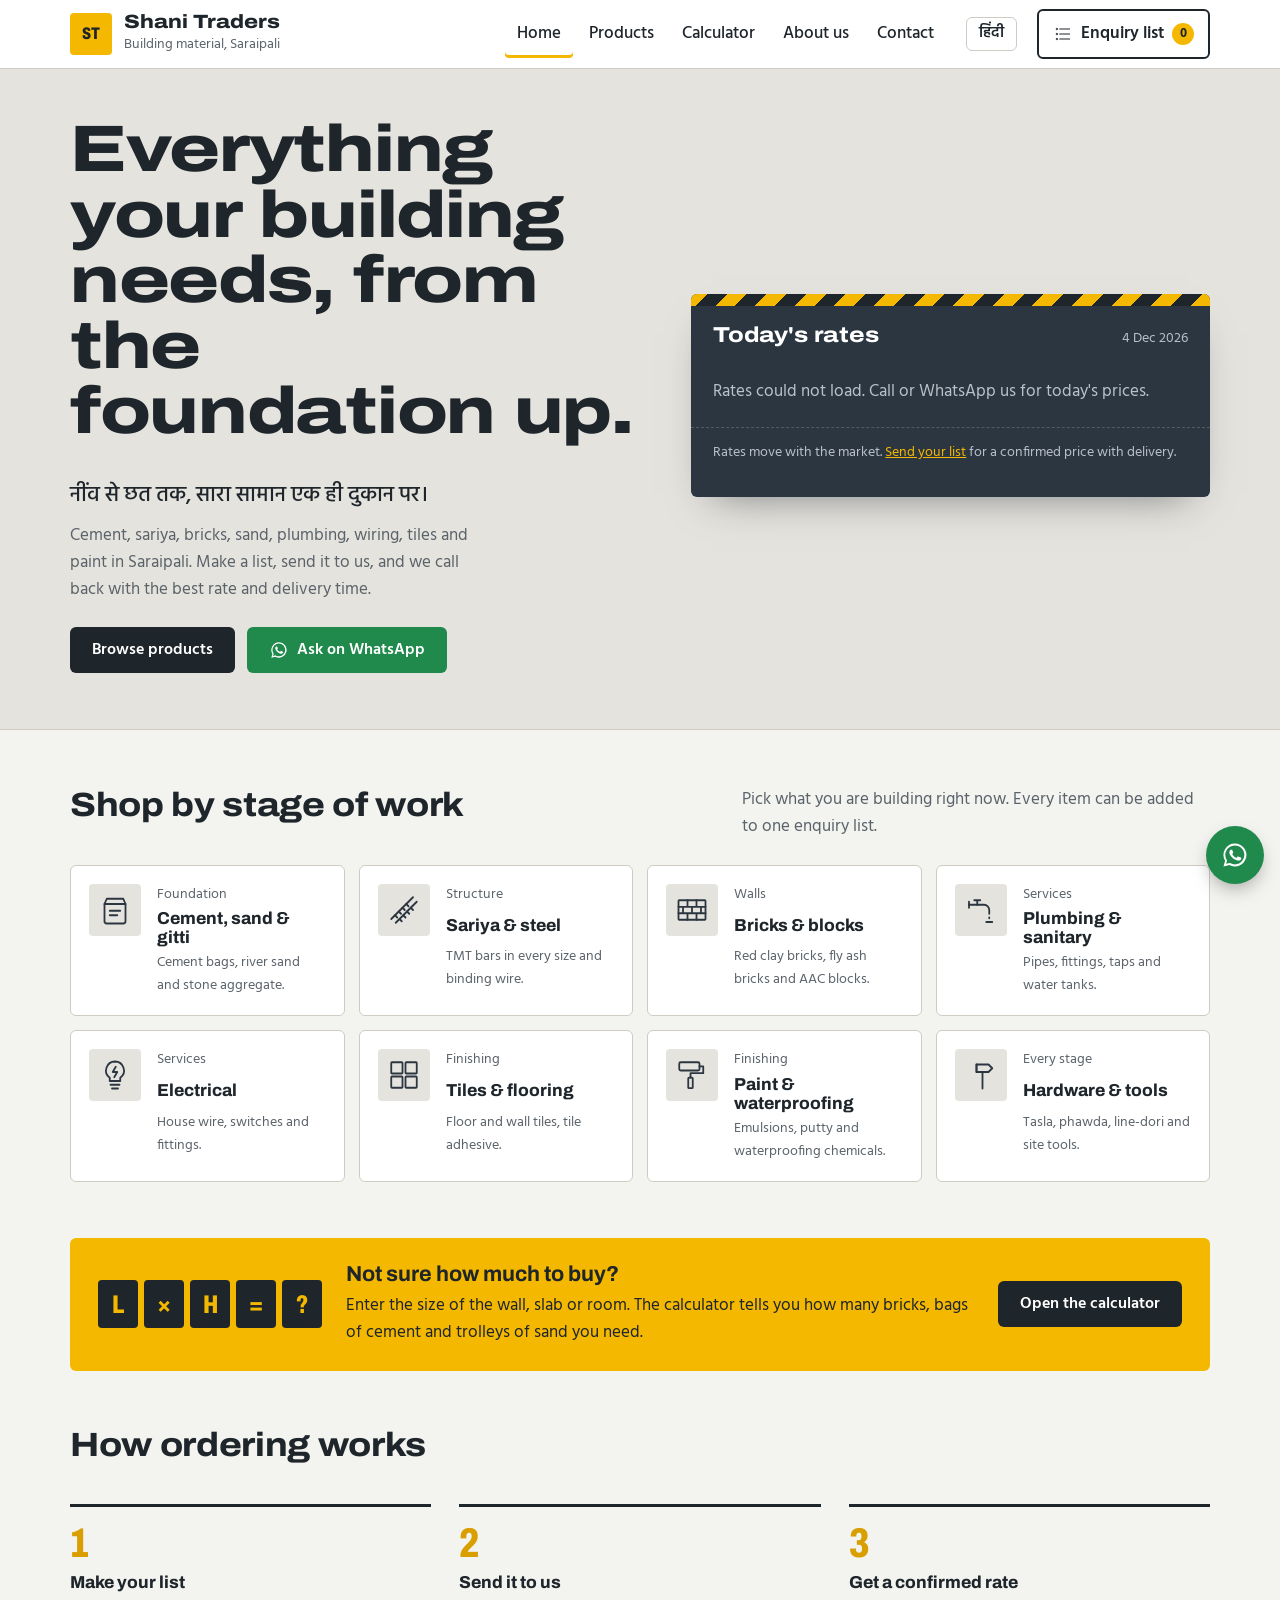
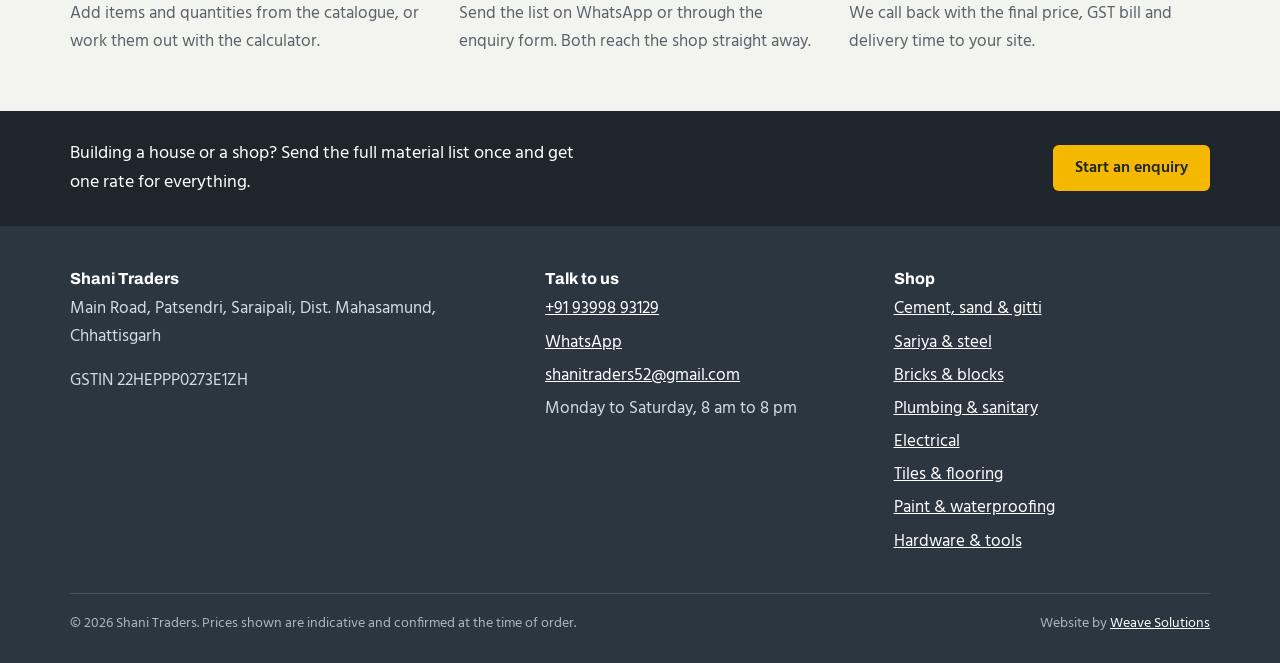
<file: index.html>
<!doctype html>
<html lang="en">
<head>
<meta charset="utf-8">
<meta name="viewport" content="width=device-width, initial-scale=1, viewport-fit=cover">
<title>Shani Traders | Building material in Saraipali</title>
<meta name="description" content="Cement, sariya, bricks, sand, pipes, wire, tiles and paint in Saraipali, Mahasamund. Check today's rates, work out quantities and send an enquiry on WhatsApp.">
<meta name="theme-color" content="#1E252B">
<link rel="icon" href="images/favicon.svg" type="image/svg+xml">
<link rel="preconnect" href="https://fonts.googleapis.com">
<link rel="preconnect" href="https://fonts.gstatic.com" crossorigin>
<link href="https://fonts.googleapis.com/css2?family=Archivo:wdth,wght@62..125,400..800&family=Hind:wght@400;500;600;700&display=swap" rel="stylesheet">
<link rel="stylesheet" href="style.css">
</head>
<body data-page="home" data-title="title.home">
<div id="site-header"></div>
<main id="main">
<section class="hero">
  <div class="wrap hero-grid">
    <div>
      <h1 data-t="h.title">Everything your building needs, from the foundation up.</h1>
      <p class="hi" id="h-alt"></p>
      <p class="sub" data-t="h.sub"></p>
      <div class="hero-cta">
        <a class="btn btn-dark" href="products.html" data-t="h.browse">Browse products</a>
        <a class="btn btn-wa" id="hero-wa" target="_blank" rel="noopener"></a>
      </div>
    </div>
    <div class="board" aria-labelledby="rb-title">
      <div class="board-stripe"></div>
      <div class="board-head"><h2 id="rb-title" data-t="h.rates">Today's rates</h2><time id="rb-date"></time></div>
      <ul class="rates" id="rate-rows"><li class="rb-empty" data-t="h.loading"></li></ul>
      <p class="board-foot" id="rb-foot"></p>
    </div>
  </div>
</section>

<section class="section">
  <div class="wrap">
    <div class="section-head"><h2 data-t="h.shopBy"></h2><p data-t="h.shopBySub"></p></div>
    <div class="cats" id="cat-grid"></div>
  </div>
</section>

<section class="section" style="padding-top:0">
  <div class="wrap">
    <a class="calc-promo" href="calculator.html">
      <span class="calc-promo-fig" aria-hidden="true"><span>L</span><span>×</span><span>H</span><span>=</span><span>?</span></span>
      <span class="calc-promo-txt"><b data-t="h.calcTitle"></b><span data-t="h.calcSub"></span></span>
      <span class="btn btn-hv" data-t="h.calcBtn"></span>
    </a>
  </div>
</section>

<section class="section" style="padding-top:0">
  <div class="wrap">
    <div class="section-head"><h2 data-t="h.how"></h2></div>
    <ol class="steps">
      <li><h3 data-t="h.s1t"></h3><p data-t="h.s1"></p></li>
      <li><h3 data-t="h.s2t"></h3><p data-t="h.s2"></p></li>
      <li><h3 data-t="h.s3t"></h3><p data-t="h.s3"></p></li>
    </ol>
  </div>
</section>

<section class="strip">
  <div class="wrap">
    <p data-t="h.strip"></p>
    <a class="btn btn-hv" href="enquiry.html" data-t="h.stripBtn"></a>
  </div>
</section>
</main>
<div id="site-footer"></div>
<script src="config.js"></script>
<script src="lang.js"></script>
<script src="app.js"></script>
<script>
(async () => {
  const { $, esc, cat, CATS, inr, hasPrice, loadProducts, waLink, svg, t, shopName, unitT, pName, itemsN, icon } = ST;
  const alt = $('#h-alt'); alt.textContent = t('h.alt'); alt.lang = t('h.altLang');
  const wa = $('#hero-wa');
  wa.href = waLink(t('h.waMsg', { shop: shopName() }));
  wa.innerHTML = svg('wa') + esc(t('h.wa'));
  $('#rb-foot').innerHTML = esc(t('h.rbFoot')).replace('{link}', `<a href="enquiry.html">${esc(t('h.rbLink'))}</a>`);
  $('#rb-date').textContent = new Date().toLocaleDateString(ST.HI ? 'hi-IN' : 'en-IN', { day: 'numeric', month: 'short', year: 'numeric' });
  let ps = [];
  try { ps = await loadProducts(); }
  catch (e) { $('#rate-rows').innerHTML = `<li class="rb-empty">${esc(t('h.ratesErr'))}</li>`; }
  if (ps.length) {
    const feat = ps.filter(p => p.featured);
    $('#rate-rows').innerHTML = (feat.length ? feat : ps).slice(0, 7).map(p => `<li><a href="product.html?id=${encodeURIComponent(p.id)}">
      <span class="rb-name">${esc(pName(p))}<small>${esc(p.brand || cat(p.category).name)}</small>${p.inStock ? '' : `<span class="rb-out">${esc(t('card.out'))}</span>`}</span>
      ${hasPrice(p) ? `<span class="rb-price">${inr(p.price)}<small>/${esc(unitT(p.unit))}</small></span>` : `<span class="rb-price ask">${esc(t('h.rbAsk'))}</span>`}
    </a></li>`).join('');
  }
  $('#cat-grid').innerHTML = CATS.map(c0 => {
    const c = cat(c0.id), n = ps.filter(p => p.category === c.id).length;
    return `<a class="cat" href="products.html?cat=${c.id}">${icon(c.icon)}
      <span class="cat-stage">${esc(c.stage)}</span><h3>${esc(c.name)}</h3>
      <span class="cat-count">${ps.length ? (n ? itemsN(n) : esc(t('h.askUs'))) : esc(c.blurb)}</span></a>`;
  }).join('');
})();
</script>
</body>
</html>
</file>
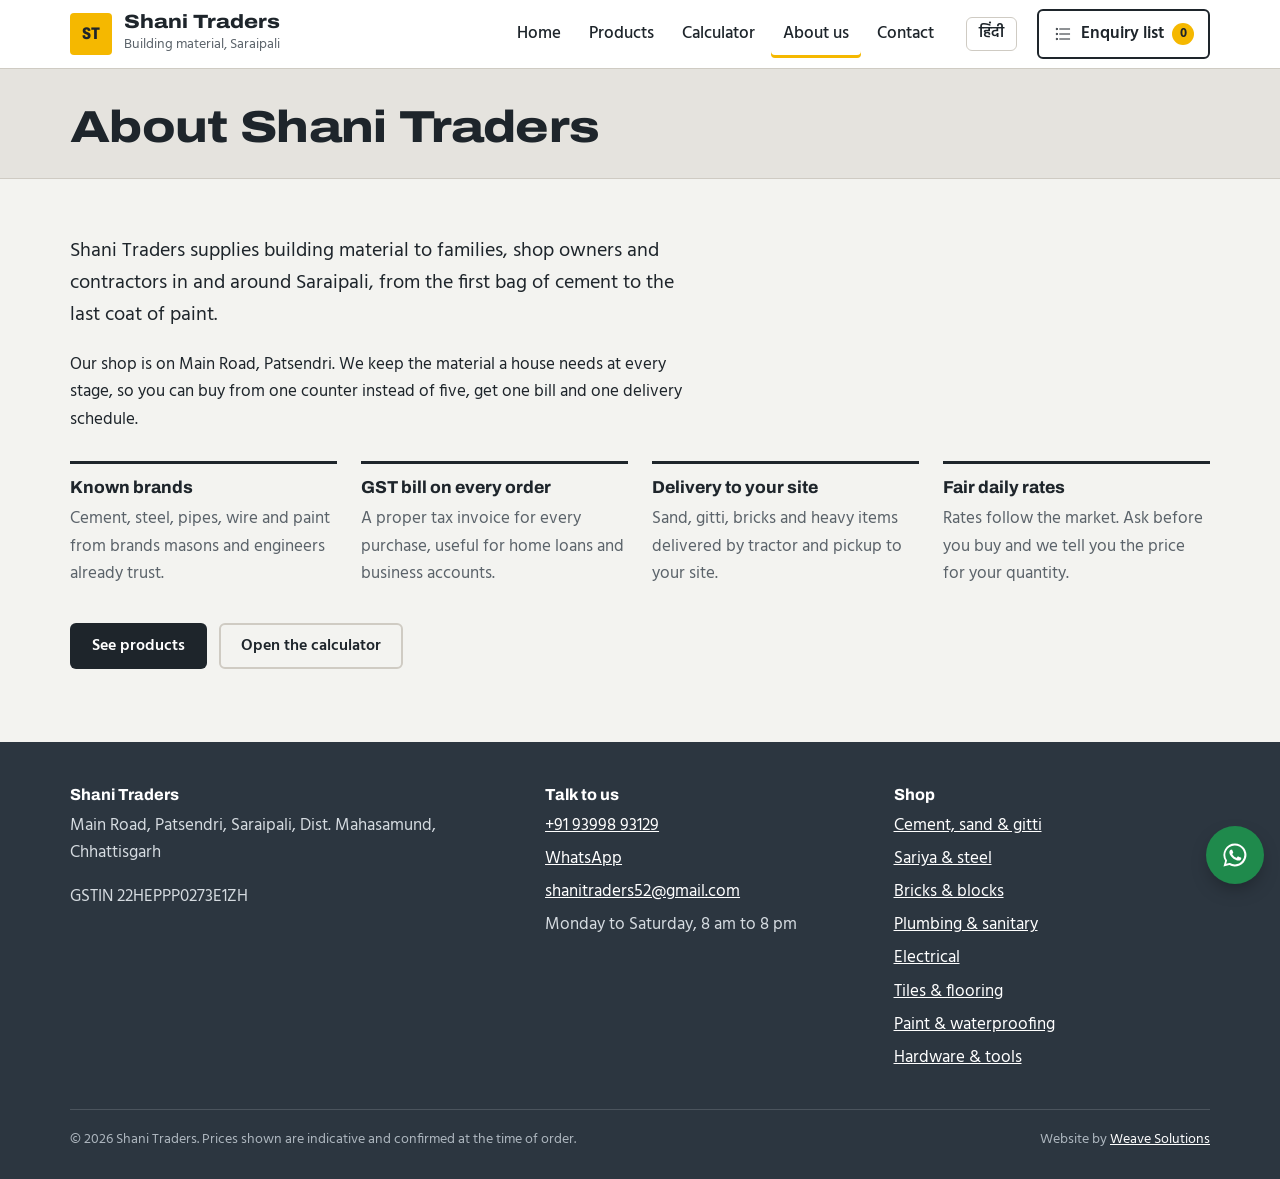
<file: about.html>
<!doctype html>
<html lang="en">
<head>
<meta charset="utf-8">
<meta name="viewport" content="width=device-width, initial-scale=1, viewport-fit=cover">
<title>About us | Shani Traders, Saraipali</title>
<meta name="description" content="Shani Traders supplies building material to homes, shops and contractors in and around Saraipali.">
<meta name="theme-color" content="#1E252B">
<link rel="icon" href="images/favicon.svg" type="image/svg+xml">
<link rel="preconnect" href="https://fonts.googleapis.com">
<link rel="preconnect" href="https://fonts.gstatic.com" crossorigin>
<link href="https://fonts.googleapis.com/css2?family=Archivo:wdth,wght@62..125,400..800&family=Hind:wght@400;500;600;700&display=swap" rel="stylesheet">
<link rel="stylesheet" href="style.css">
</head>
<body data-page="about" data-title="title.about">
<div id="site-header"></div>
<main id="main">
<section class="page-head"><div class="wrap"><h1 data-t="a.title">About Shani Traders</h1></div></section>
<section class="section"><div class="wrap">
  <div class="prose">
    <p style="font-size:1.25rem" data-t="a.lead"></p>
    <p data-t="a.p"></p>
  </div>
  <div class="facts-grid">
    <div><h3 data-t="a.f1t"></h3><p data-t="a.f1"></p></div>
    <div><h3 data-t="a.f2t"></h3><p data-t="a.f2"></p></div>
    <div><h3 data-t="a.f3t"></h3><p data-t="a.f3"></p></div>
    <div><h3 data-t="a.f4t"></h3><p data-t="a.f4"></p></div>
  </div>
  <p style="margin-top:36px;display:flex;gap:12px;flex-wrap:wrap"><a class="btn btn-dark" href="products.html" data-t="a.btn"></a><a class="btn btn-ghost" href="calculator.html" data-t="h.calcBtn"></a></p>
</div></section>
</main>
<div id="site-footer"></div>
<script src="config.js"></script>
<script src="lang.js"></script>
<script src="app.js"></script>

</body>
</html>
</file>
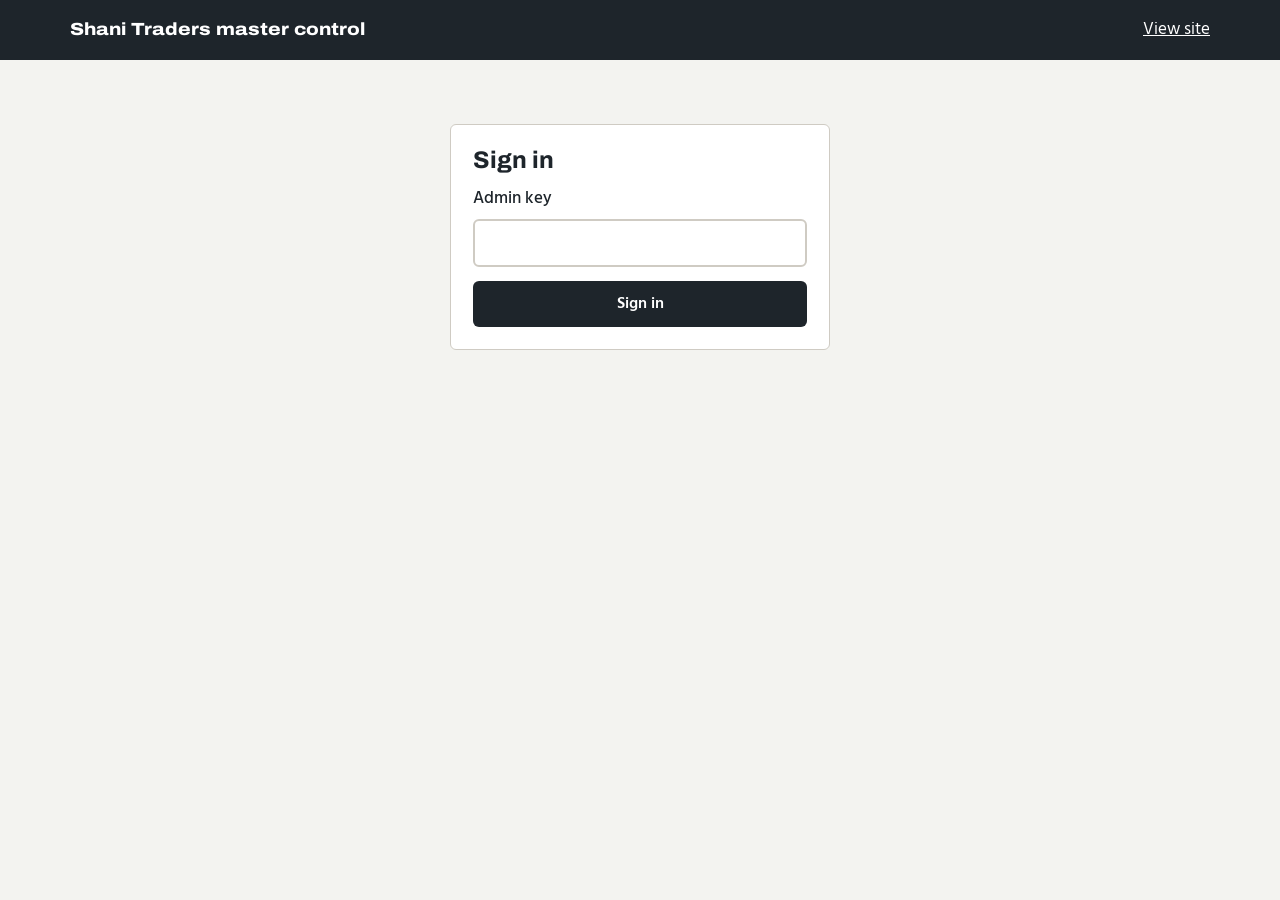
<file: admin.html>
<!doctype html>
<html lang="en">
<head>
<meta charset="utf-8">
<meta name="viewport" content="width=device-width, initial-scale=1, viewport-fit=cover">
<meta name="robots" content="noindex, nofollow">
<title>Master control | Shani Traders</title>
<meta name="theme-color" content="#1E252B">
<link rel="icon" href="images/favicon.svg" type="image/svg+xml">
<link rel="preconnect" href="https://fonts.googleapis.com">
<link rel="preconnect" href="https://fonts.gstatic.com" crossorigin>
<link href="https://fonts.googleapis.com/css2?family=Archivo:wdth,wght@62..125,400..800&family=Hind:wght@400;500;600&display=swap" rel="stylesheet">
<link rel="stylesheet" href="style.css">
</head>
<body data-page="admin">
<div class="adm-bar"><div class="wrap">
  <b>Shani Traders master control</b>
  <a href="index.html" target="_blank" rel="noopener">View site</a>
  <button class="btn btn-sm btn-ghost" id="logout" hidden style="border-color:#5B636A">Sign out</button>
</div></div>

<main id="main">
  <section class="adm-login" id="login">
    <div class="panel">
      <h1 style="font-size:1.5rem">Sign in</h1>
      <div id="lmsg"></div>
      <form id="lf">
        <div class="field"><label for="key">Admin key</label><input id="key" type="password" autocomplete="current-password" required></div>
        <button class="btn btn-dark btn-block">Sign in</button>
      </form>
    </div>
  </section>

  <section class="wrap" id="app" hidden>
    <div class="tabs" role="tablist">
      <button class="tab" role="tab" aria-selected="true" data-tab="items">Items <span class="badge" id="n-items" style="background:var(--concrete)">0</span></button>
      <button class="tab" role="tab" aria-selected="false" data-tab="enq">Enquiries <span class="badge" id="n-new">0</span></button>
    </div>

    <div id="tab-items">
      <div class="adm-tools">
        <div class="search"><span id="s-ico"></span><label class="sr" for="aq">Search items</label><input id="aq" type="search" placeholder="Search items"></div>
        <label class="sr" for="acat">Category</label><select id="acat"></select>
        <label class="sr" for="ashow">Show</label>
        <select id="ashow"><option value="all">All items</option><option value="in">In stock</option><option value="out">Out of stock</option><option value="hidden">Hidden from site</option><option value="noprice">No price set</option></select>
        <button class="btn btn-ghost" id="bulkhi" hidden>Add Hindi names</button>
        <button class="btn btn-ghost" id="bulkph" hidden>Add missing photos</button>
        <button class="btn btn-hv" id="add">Add item</button>
      </div>
      <div class="adm-list" id="alist"><p>Loading items…</p></div>
    </div>

    <div id="tab-enq" hidden>
      <div class="adm-tools">
        <label class="sr" for="estat">Status</label>
        <select id="estat"><option value="all">All enquiries</option><option>New</option><option>Contacted</option><option>Quoted</option><option>Closed</option></select>
        <button class="btn btn-ghost" id="ereload">Refresh</button>
      </div>
      <div class="adm-list" id="elist"></div>
    </div>
  </section>
</main>

<div class="savebar" id="savebar"><div class="wrap">
  <span id="dcount">0 unsaved changes</span>
  <button class="btn btn-sm btn-ghost" id="discard" style="color:#fff;border-color:#5B636A">Discard</button>
  <button class="btn btn-sm btn-hv" id="save">Save changes</button>
</div></div>

<dialog id="dlg">
  <form id="pf" method="dialog">
    <div class="dlg-head"><h2 id="dtitle">Add item</h2><button type="button" class="btn btn-sm btn-ghost" data-close>Close</button></div>
    <div class="dlg-body">
      <input type="hidden" name="id">
      <div class="field"><label for="p-name">Item name</label><input id="p-name" name="name" required maxlength="120"></div>
      <div class="row2">
        <div class="field"><label for="p-cat">Category</label><select id="p-cat" name="category"></select></div>
        <div class="field"><label for="p-brand">Brand</label><input id="p-brand" name="brand" maxlength="60"></div>
      </div>
      <div class="row2">
        <div class="field"><label for="p-unit">Sold per</label><input id="p-unit" name="unit" list="units" required placeholder="bag, kg, piece…" maxlength="30">
          <datalist id="units"><option>bag</option><option>kg</option><option>piece</option><option>trolley</option><option>tonne</option><option>cft</option><option>sq ft</option><option>box</option><option>coil</option><option>length</option><option>litre</option><option>bucket</option><option>bottle</option></datalist></div>
        <div class="field"><label for="p-sort">Display order</label><input id="p-sort" name="sort" type="number" min="0" placeholder="Smaller shows first"></div>
      </div>
      <div class="row2">
        <div class="field"><label for="p-price">Price (₹)</label><input id="p-price" name="price" type="number" min="0" step="0.01" placeholder="Empty shows “Ask for price”"></div>
        <div class="field"><label for="p-mrp">MRP (₹, optional)</label><input id="p-mrp" name="mrp" type="number" min="0" step="0.01"></div>
      </div>
      <div class="field"><label for="p-desc">Description</label><textarea id="p-desc" name="description" maxlength="600"></textarea></div>
      <div class="field"><label for="p-namehi">Name in Hindi <span class="muted">(optional)</span></label><input id="p-namehi" name="nameHi" lang="hi" maxlength="120" placeholder="जैसे: लाल ईंट"></div>
      <div class="field"><label for="p-deschi">Description in Hindi <span class="muted">(optional)</span></label><textarea id="p-deschi" name="descriptionHi" lang="hi" maxlength="600" style="min-height:70px"></textarea><span class="hint">Shown when a visitor switches the site to Hindi. Left empty, the English text is shown.</span></div>
      <div class="field" style="margin-bottom:6px"><span style="font-weight:500">Photo</span></div>
      <input type="hidden" name="image">
      <div class="photo-box">
        <div class="p-media" id="pv"></div>
        <div>
          <div class="photo-acts" id="pacts">
            <label class="btn btn-sm btn-dark" for="pfile">Upload photo</label>
            <input type="file" id="pfile" accept="image/*" class="sr">
            <button type="button" class="btn btn-sm btn-ghost" id="pfind">Find photo online</button>
            <button type="button" class="btn btn-sm btn-ghost" id="prm">Remove</button>
          </div>
          <p class="hint muted" id="pcode" style="margin:8px 0 0;font-size:.88rem"></p>
        </div>
      </div>
      <div id="picker" hidden>
        <div class="picks-head"><label class="sr" for="pkq">Search photos</label><input id="pkq" placeholder="Search free photos, e.g. cement bags"><button type="button" class="btn btn-sm btn-ghost" id="pkgo">Search</button></div>
        <div class="picks" id="picks"></div>
      </div>
      <div class="field"><label for="p-tags">Search words</label><input id="p-tags" name="tags" placeholder="Hindi or local names, e.g. sariya eent ret" maxlength="200"></div>
      <div class="checks">
        <label class="sw"><input type="checkbox" name="inStock">In stock</label>
        <label class="sw"><input type="checkbox" name="visible">Show on site</label>
        <label class="sw"><input type="checkbox" name="featured">Show on rate board</label>
      </div>
    </div>
    <div class="dlg-foot">
      <button type="button" class="btn btn-danger sp" id="pdel">Delete</button>
      <button type="button" class="btn btn-ghost" data-close>Cancel</button>
      <button type="submit" class="btn btn-dark" id="psave" value="save">Save item</button>
    </div>
  </form>
</dialog>

<script src="config.js"></script>
<script src="app.js"></script>
<script src="admin.js"></script>
</body>
</html>
</file>
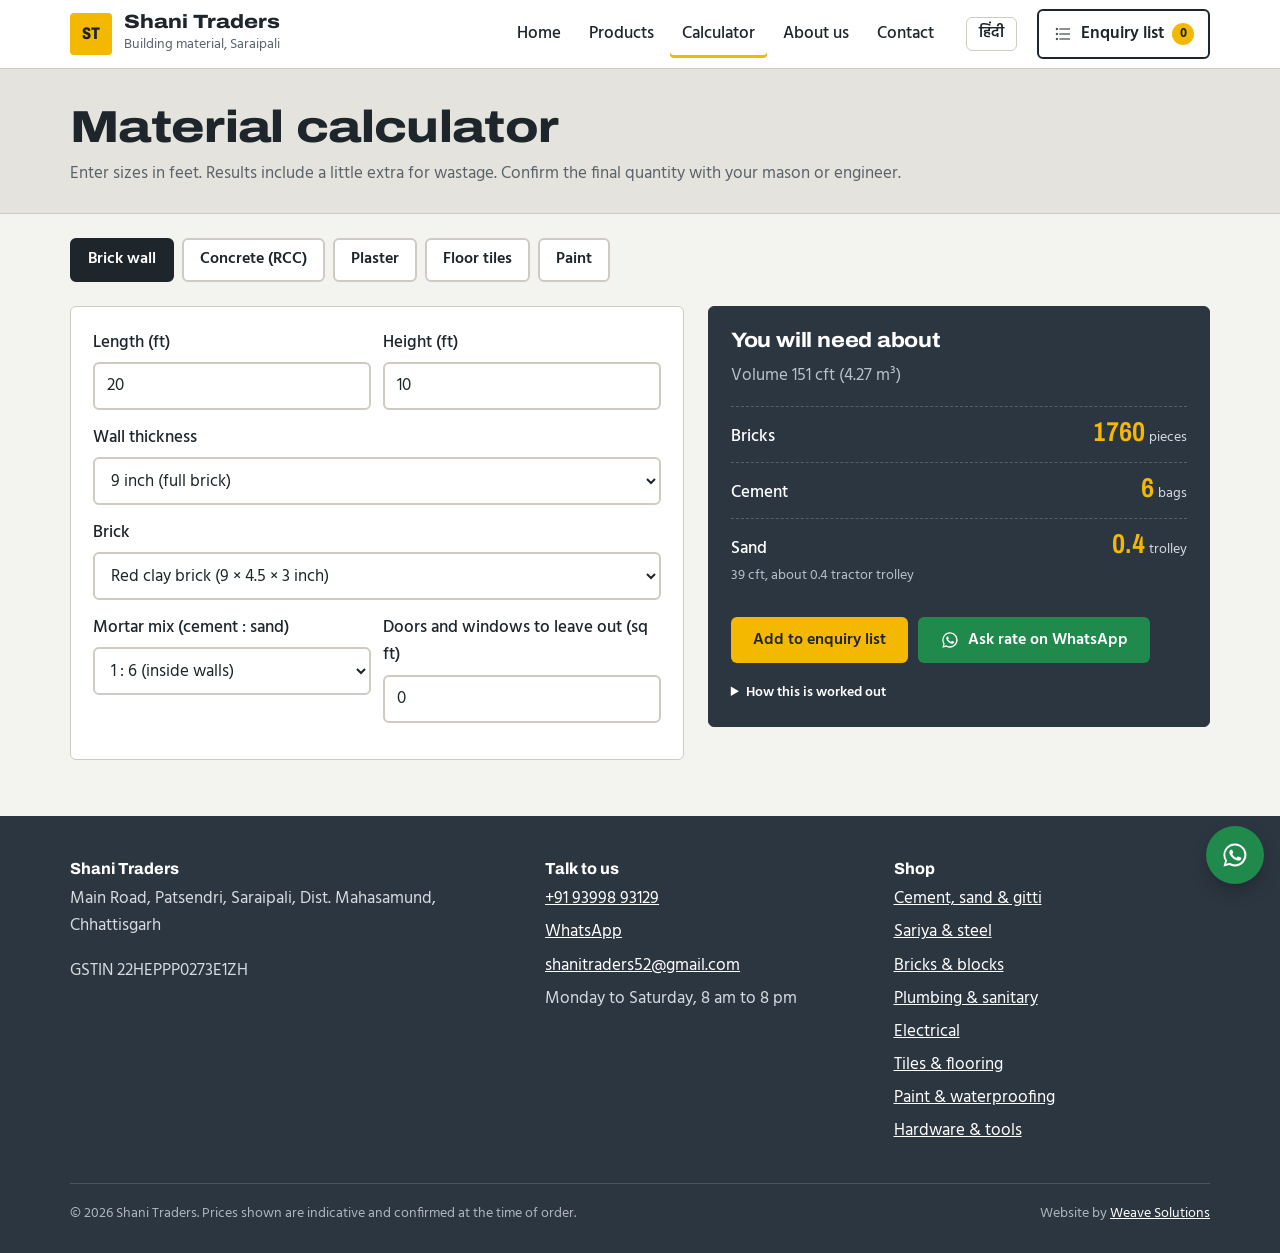
<file: calculator.html>
<!doctype html>
<html lang="en">
<head>
<meta charset="utf-8">
<meta name="viewport" content="width=device-width, initial-scale=1, viewport-fit=cover">
<title>Material calculator | Shani Traders, Saraipali</title>
<meta name="description" content="Work out bricks, cement, sand, gitti, sariya, plaster, tiles and paint for your house. Free calculator by Shani Traders, Saraipali.">
<meta name="theme-color" content="#1E252B">
<link rel="icon" href="images/favicon.svg" type="image/svg+xml">
<link rel="preconnect" href="https://fonts.googleapis.com">
<link rel="preconnect" href="https://fonts.gstatic.com" crossorigin>
<link href="https://fonts.googleapis.com/css2?family=Archivo:wdth,wght@62..125,400..800&family=Hind:wght@400;500;600;700&display=swap" rel="stylesheet">
<link rel="stylesheet" href="style.css">
</head>
<body data-page="calc" data-title="title.calc">
<div id="site-header"></div>
<main id="main">
<section class="page-head"><div class="wrap">
  <h1 data-t="calc.title">Material calculator</h1><p data-t="calc.sub"></p>
</div></section>
<div class="wrap calc">
  <div class="ctabs" role="tablist" id="ctabs">
    <button role="tab" data-c="brick" data-t="calc.brick"></button>
    <button role="tab" data-c="concrete" data-t="calc.concrete"></button>
    <button role="tab" data-c="plaster" data-t="calc.plaster"></button>
    <button role="tab" data-c="tiles" data-t="calc.tiles"></button>
    <button role="tab" data-c="paint" data-t="calc.paint"></button>
  </div>
  <div class="calc-grid">
    <form class="panel cform" id="cform" novalidate>
      <fieldset data-c="brick">
        <div class="row2"><div class="field"><label for="b-l"><span data-t="calc.length"></span> (<span data-t="calc.ft"></span>)</label><input id="b-l" type="number" min="0" step="0.1" inputmode="decimal" value="20"></div><div class="field"><label for="b-h"><span data-t="calc.height"></span> (<span data-t="calc.ft"></span>)</label><input id="b-h" type="number" min="0" step="0.1" inputmode="decimal" value="10"></div></div>
        <div class="field"><label for="b-t" data-t="calc.wallThick"></label><select id="b-t"><option value="0.23" data-t="calc.wall9"></option><option value="0.115" data-t="calc.wall4"></option></select></div>
        <div class="field"><label for="b-k" data-t="calc.brickType"></label><select id="b-k"><option value="red" data-t="calc.red"></option><option value="fly" data-t="calc.fly"></option></select></div>
        <div class="row2"><div class="field"><label for="b-m" data-t="calc.mortar"></label><select id="b-m"><option value="6" data-t="calc.mix6"></option><option value="5" data-t="calc.mix5"></option><option value="4" data-t="calc.mix4"></option></select></div><div class="field"><label for="b-o" data-t="calc.openings"></label><input id="b-o" type="number" min="0" step="1" inputmode="decimal" value="0"></div></div>
      </fieldset>
      <fieldset data-c="concrete">
        <div class="field"><label for="c-e" data-t="calc.element"></label><select id="c-e"><option value="slab" data-t="calc.slab"></option><option value="beam" data-t="calc.beam"></option><option value="column" data-t="calc.column"></option><option value="footing" data-t="calc.footing"></option></select></div>
        <div class="row3"><div class="field"><label for="c-l" data-t="calc.length"></label>
        <div class="dim"><input id="c-l" type="number" min="0" step="0.1" inputmode="decimal" value="20"><select id="c-l-u" aria-label="unit"><option value="ft" data-t="calc.ft"></option><option value="in" data-t="calc.in"></option></select></div></div><div class="field"><label for="c-w" data-t="calc.width"></label>
        <div class="dim"><input id="c-w" type="number" min="0" step="0.1" inputmode="decimal" value="15"><select id="c-w-u" aria-label="unit"><option value="ft" data-t="calc.ft"></option><option value="in" data-t="calc.in"></option></select></div></div><div class="field"><label for="c-d" data-t="calc.depth"></label>
        <div class="dim"><input id="c-d" type="number" min="0" step="0.1" inputmode="decimal" value="5"><select id="c-d-u" aria-label="unit"><option value="ft" data-t="calc.ft"></option><option value="in" data-t="calc.in"></option></select></div></div></div>
        <div class="row2"><div class="field"><label for="c-m" data-t="calc.mix"></label><select id="c-m"><option value="m20" data-t="calc.m20"></option><option value="m15" data-t="calc.m15"></option><option value="m10" data-t="calc.m10"></option></select></div><div class="field"><label for="c-n" data-t="calc.count"></label><input id="c-n" type="number" min="0" step="1" inputmode="decimal" value="1"></div></div>
      </fieldset>
      <fieldset data-c="plaster">
        <div class="row2"><div class="field"><label for="p-l"><span data-t="calc.length"></span> (<span data-t="calc.ft"></span>)</label><input id="p-l" type="number" min="0" step="0.1" inputmode="decimal" value="20"></div><div class="field"><label for="p-h"><span data-t="calc.height"></span> (<span data-t="calc.ft"></span>)</label><input id="p-h" type="number" min="0" step="0.1" inputmode="decimal" value="10"></div></div>
        <div class="row2"><div class="field"><label for="p-t" data-t="calc.pThick"></label><select id="p-t"><option value="12" data-t="calc.p12"></option><option value="15" data-t="calc.p15"></option><option value="20" data-t="calc.p20"></option></select></div><div class="field"><label for="p-m" data-t="calc.pMix"></label><select id="p-m"><option value="6" data-t="calc.mix6"></option><option value="5" data-t="calc.mix5"></option><option value="4" data-t="calc.mix4"></option></select></div></div>
        <div class="field"><label for="p-o" data-t="calc.openings"></label><input id="p-o" type="number" min="0" step="1" inputmode="decimal" value="0"></div>
      </fieldset>
      <fieldset data-c="tiles">
        <div class="row2"><div class="field"><label for="t-l"><span data-t="calc.roomL"></span> (<span data-t="calc.ft"></span>)</label><input id="t-l" type="number" min="0" step="0.1" inputmode="decimal" value="12"></div><div class="field"><label for="t-w"><span data-t="calc.roomW"></span> (<span data-t="calc.ft"></span>)</label><input id="t-w" type="number" min="0" step="0.1" inputmode="decimal" value="10"></div></div>
        <div class="row2"><div class="field"><label for="t-s" data-t="calc.tileSize"></label><select id="t-s"><option value="600x600x4" data-t="t.600"></option><option value="800x800x3" data-t="t.800"></option><option value="600x1200x2" data-t="t.1200"></option><option value="300x300x11" data-t="t.300"></option><option value="400x400x6" data-t="t.400"></option></select></div>
        <div class="field"><label for="t-x" data-t="calc.extra"></label><select id="t-x"><option value="1.1" data-t="t.x10"></option><option value="1.05" data-t="t.x5"></option><option value="1.15" data-t="t.x15"></option></select></div></div>
      </fieldset>
      <fieldset data-c="paint">
        <div class="field"><label for="a-f" data-t="calc.paintFor"></label><select id="a-f"><option value="in" data-t="calc.inside"></option><option value="out" data-t="calc.outside"></option></select></div>
        <div class="row3"><div class="field"><label for="a-l"><span data-t="calc.roomL"></span> (<span data-t="calc.ft"></span>)</label><input id="a-l" type="number" min="0" step="0.1" inputmode="decimal" value="12"></div><div class="field"><label for="a-w"><span data-t="calc.roomW"></span> (<span data-t="calc.ft"></span>)</label><input id="a-w" type="number" min="0" step="0.1" inputmode="decimal" value="10"></div><div class="field"><label for="a-h"><span data-t="calc.wallH"></span> (<span data-t="calc.ft"></span>)</label><input id="a-h" type="number" min="0" step="0.1" inputmode="decimal" value="10"></div></div>
        <div class="row2"><div class="field"><label for="a-o" data-t="calc.openings"></label><input id="a-o" type="number" min="0" step="1" inputmode="decimal" value="40"></div><div class="field"><label for="a-n" data-t="calc.rooms"></label><input id="a-n" type="number" min="0" step="1" inputmode="decimal" value="1"></div></div>
        <label class="sw" id="a-c-wrap"><input type="checkbox" id="a-c" checked><span data-t="calc.ceiling"></span></label>
      </fieldset>
    </form>
    <section class="panel cres" aria-live="polite">
      <h2 data-t="r.need"></h2>
      <p class="muted" id="r-meta"></p>
      <ul class="rlist" id="r-list"></ul>
      <div class="r-acts" id="r-acts">
        <button class="btn btn-dark" id="r-add" data-t="r.addList"></button>
        <a class="btn btn-wa" id="r-wa" target="_blank" rel="noopener"></a>
      </div>
      <details class="r-how"><summary data-t="r.how"></summary><p id="r-note"></p></details>
    </section>
  </div>
</div>
</main>
<div id="site-footer"></div>
<script src="config.js"></script>
<script src="lang.js"></script>
<script src="app.js"></script>
<script src="calc.js"></script>
</body>
</html>
</file>
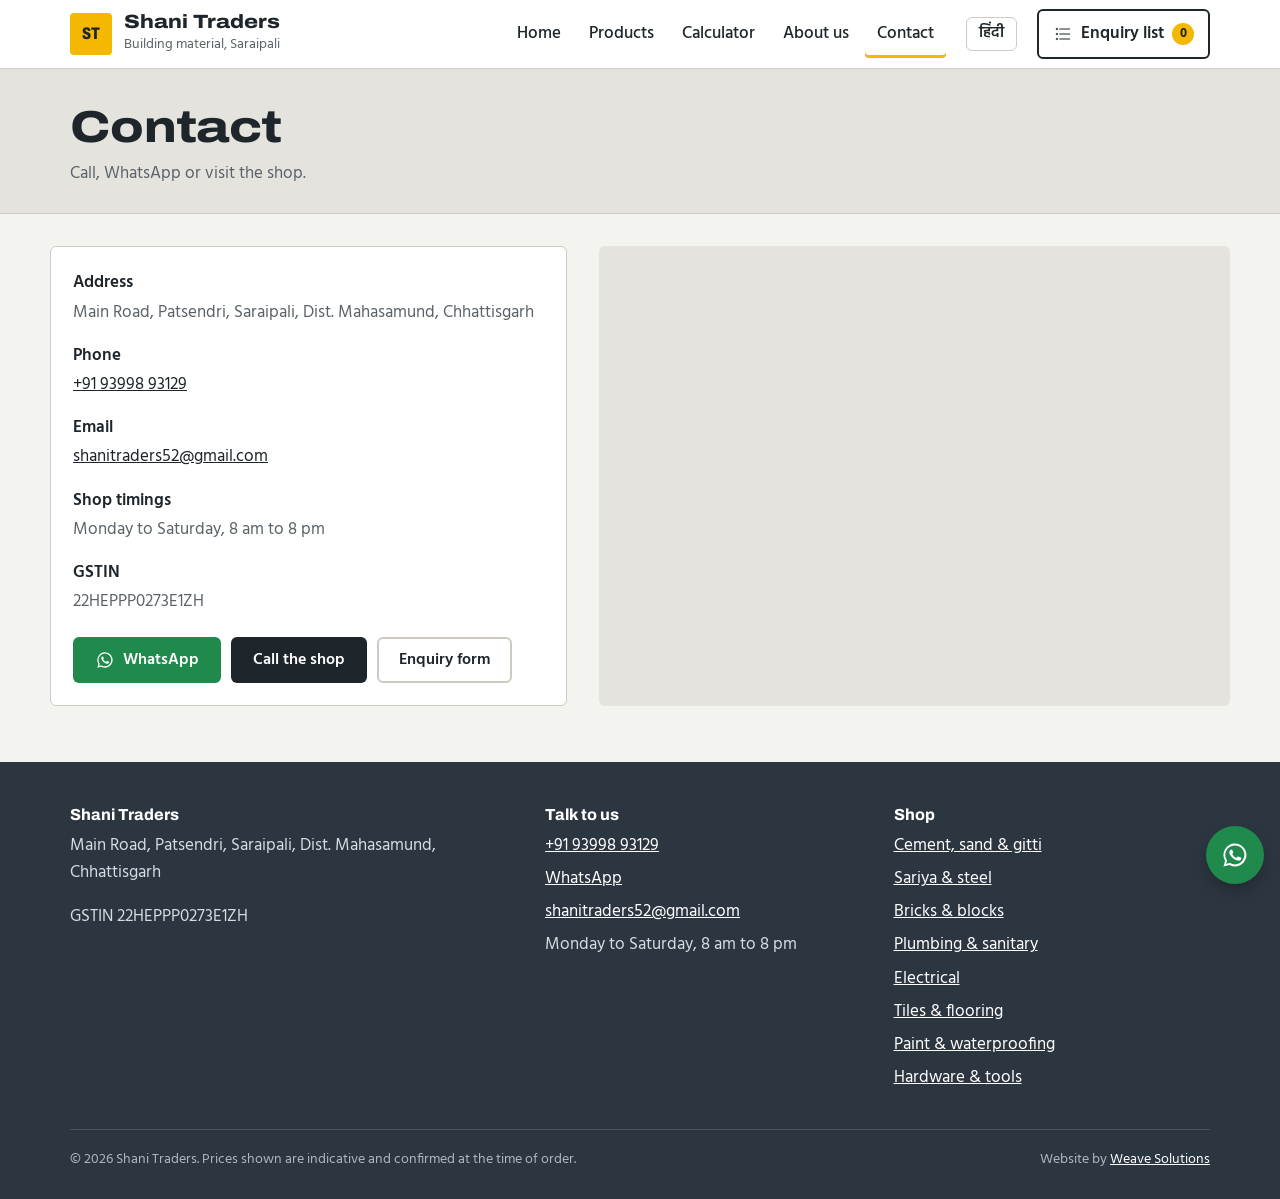
<file: contact.html>
<!doctype html>
<html lang="en">
<head>
<meta charset="utf-8">
<meta name="viewport" content="width=device-width, initial-scale=1, viewport-fit=cover">
<title>Contact | Shani Traders, Saraipali</title>
<meta name="description" content="Address, phone, WhatsApp and timings of Shani Traders, Main Road Patsendri, Saraipali.">
<meta name="theme-color" content="#1E252B">
<link rel="icon" href="images/favicon.svg" type="image/svg+xml">
<link rel="preconnect" href="https://fonts.googleapis.com">
<link rel="preconnect" href="https://fonts.gstatic.com" crossorigin>
<link href="https://fonts.googleapis.com/css2?family=Archivo:wdth,wght@62..125,400..800&family=Hind:wght@400;500;600;700&display=swap" rel="stylesheet">
<link rel="stylesheet" href="style.css">
</head>
<body data-page="contact" data-title="title.contact">
<div id="site-header"></div>
<main id="main">
<section class="page-head"><div class="wrap"><h1 data-t="c.title">Contact</h1><p data-t="c.sub"></p></div></section>
<div class="wrap contact">
  <div class="panel">
    <dl id="cinfo"></dl>
    <div style="display:flex;flex-wrap:wrap;gap:10px;margin-top:22px" id="cbtns"></div>
  </div>
  <iframe class="map" id="map" loading="lazy" referrerpolicy="no-referrer-when-downgrade"></iframe>
</div>
</main>
<div id="site-footer"></div>
<script src="config.js"></script>
<script src="lang.js"></script>
<script src="app.js"></script>
<script>
(() => {
  const { $, esc, S, waLink, svg, t, loc, shopName } = ST;
  const tel = String(S.phone).replace(/[^\d+]/g, '');
  $('#cinfo').innerHTML = `<dt>${esc(t('c.address'))}</dt><dd>${esc(loc(S, 'address'))}</dd>
    <dt>${esc(t('c.phone'))}</dt><dd><a href="tel:${tel}">${esc(S.phone)}</a></dd>
    <dt>${esc(t('c.email'))}</dt><dd><a href="mailto:${esc(S.email)}">${esc(S.email)}</a></dd>
    <dt>${esc(t('c.hours'))}</dt><dd>${esc(loc(S, 'hours'))}</dd>
    <dt>${esc(t('c.gstin'))}</dt><dd>${esc(S.gstin)}</dd>`;
  $('#cbtns').innerHTML = `<a class="btn btn-wa" target="_blank" rel="noopener" href="${waLink(t('wa.generic', { shop: shopName() }))}">${svg('wa')}${esc(t('f.whatsapp'))}</a>
    <a class="btn btn-dark" href="tel:${tel}">${esc(t('c.call'))}</a><a class="btn btn-ghost" href="enquiry.html">${esc(t('c.form'))}</a>`;
  const m = $('#map'); m.title = t('c.map');
  m.src = 'https://www.google.com/maps?q=' + encodeURIComponent(S.mapQuery) + '&output=embed&hl=' + ST.lang;
})();
</script>
</body>
</html>
</file>
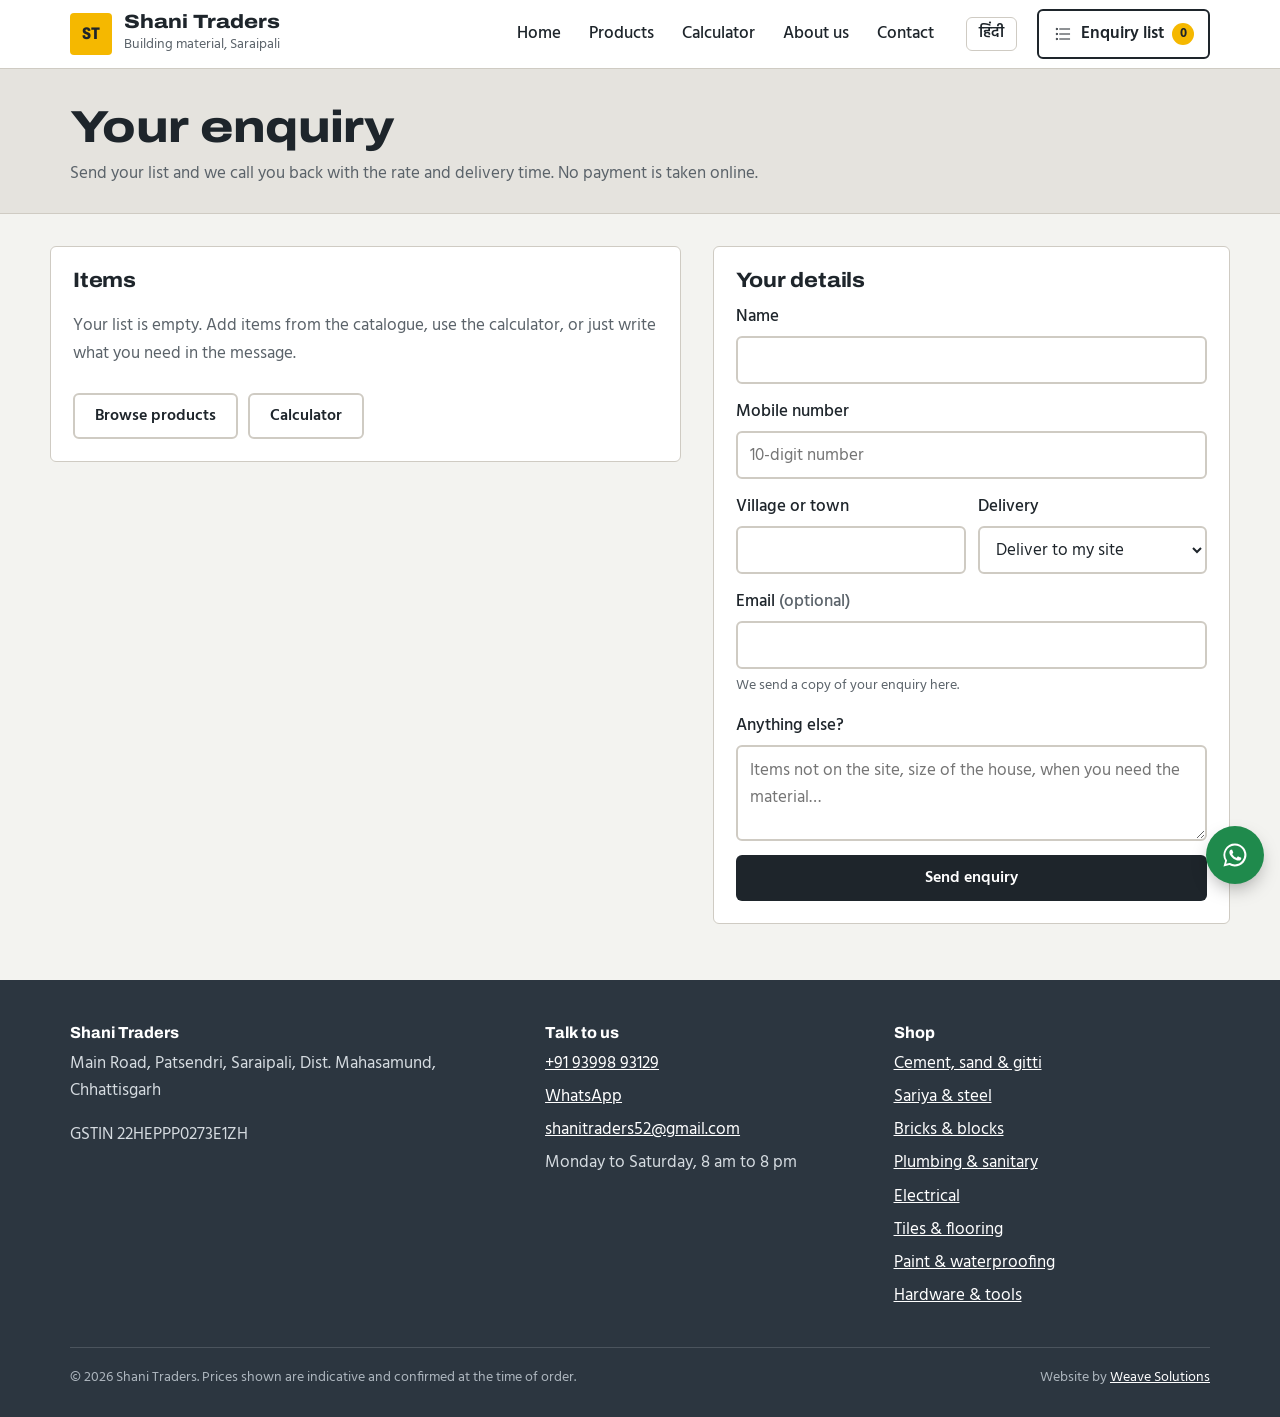
<file: enquiry.html>
<!doctype html>
<html lang="en">
<head>
<meta charset="utf-8">
<meta name="viewport" content="width=device-width, initial-scale=1, viewport-fit=cover">
<title>Enquiry | Shani Traders</title>
<meta name="description" content="Send your building material list to Shani Traders and get a confirmed rate.">
<meta name="theme-color" content="#1E252B">
<link rel="icon" href="images/favicon.svg" type="image/svg+xml">
<link rel="preconnect" href="https://fonts.googleapis.com">
<link rel="preconnect" href="https://fonts.gstatic.com" crossorigin>
<link href="https://fonts.googleapis.com/css2?family=Archivo:wdth,wght@62..125,400..800&family=Hind:wght@400;500;600;700&display=swap" rel="stylesheet">
<link rel="stylesheet" href="style.css">
</head>
<body data-page="enquiry" data-title="title.enquiry">
<div id="site-header"></div>
<main id="main">
<section class="page-head"><div class="wrap">
  <h1 data-t="e.title">Your enquiry</h1><p data-t="e.sub"></p>
</div></section>
<div class="wrap enq">
  <section class="panel" aria-labelledby="l-title">
    <div class="section-head" style="margin-bottom:8px"><h2 id="l-title" style="margin:0" data-t="e.items"></h2><button class="btn btn-ghost btn-sm" id="clear" hidden data-t="e.clear"></button></div>
    <ul class="items" id="items"></ul>
    <div id="list-acts" style="margin-top:14px"></div>
  </section>
  <section class="panel" aria-labelledby="f-title" id="form-panel">
    <h2 id="f-title" data-t="e.details"></h2>
    <div id="fmsg"></div>
    <form id="f" novalidate>
      <div class="field"><label for="name" data-t="e.name"></label><input id="name" name="name" required autocomplete="name" maxlength="80"></div>
      <div class="field"><label for="phone" data-t="e.phone"></label><input id="phone" name="phone" required inputmode="numeric" autocomplete="tel" maxlength="14" data-t-ph="e.phonePh"></div>
      <div class="row2">
        <div class="field"><label for="place" data-t="e.place"></label><input id="place" name="place" maxlength="80"></div>
        <div class="field"><label for="delivery" data-t="e.delivery"></label>
          <select id="delivery" name="delivery"><option value="Deliver to my site" data-t="e.d1"></option><option value="Pick up from shop" data-t="e.d2"></option><option value="Not decided yet" data-t="e.d3"></option></select></div>
      </div>
      <div class="field"><label for="email"><span data-t="e.email"></span> <span class="muted" data-t="e.optional"></span></label><input id="email" name="email" type="email" autocomplete="email" maxlength="120"><span class="hint" data-t="e.emailHint"></span></div>
      <div class="field"><label for="message" data-t="e.msg"></label><textarea id="message" name="message" maxlength="1500" data-t-ph="e.msgPh"></textarea></div>
      <input class="hp" name="website" tabindex="-1" autocomplete="off" aria-hidden="true">
      <button class="btn btn-dark btn-block" id="send" data-t="e.send"></button>
    </form>
  </section>
</div>
</main>
<div id="site-footer"></div>
<script src="config.js"></script>
<script src="lang.js"></script>
<script src="app.js"></script>
<script>
(() => {
  const { $, esc, List, listText, waLink, api, svg, S, t, shopName, unitT, HI } = ST;
  const nm = x => (HI && x.nameHi) ? x.nameHi : x.name;
  function renderList() {
    const a = List.get();
    $('#clear').hidden = !a.length;
    $('#items').innerHTML = a.length ? a.map(x => `<li data-id="${esc(x.id)}">
      <span class="nm">${esc(nm(x))}<small>${esc(x.brand || '')}${x.brand ? ', ' : ''}${esc(t('card.per', { unit: unitT(x.unit) }))}</small></span>
      <span class="qty"><button type="button" data-step="-1" aria-label="${esc(t('pd.less'))}">−</button><input type="number" min="1" value="${Number(x.qty)}" aria-label="${esc(t('pd.qty', { unit: unitT(x.unit) }))}"><button type="button" data-step="1" aria-label="${esc(t('pd.more'))}">+</button></span>
      <button class="rm" type="button">${esc(t('e.remove'))}</button></li>`).join('')
      : `<li style="display:block"><p class="muted" style="margin:0">${esc(t('e.empty'))}</p></li>`;
    $('#list-acts').innerHTML = a.length
      ? `<a class="btn btn-wa btn-block" target="_blank" rel="noopener" href="${waLink(t('e.waMsg', { shop: shopName(), list: listText(a) }))}">${svg('wa')}${esc(t('e.sendWa'))}</a>`
      : `<div style="display:flex;gap:10px;flex-wrap:wrap"><a class="btn btn-ghost" href="products.html">${esc(t('e.browse'))}</a><a class="btn btn-ghost" href="calculator.html">${esc(t('nav.calc'))}</a></div>`;
  }
  $('#items').addEventListener('click', e => {
    const li = e.target.closest('li[data-id]'); if (!li) return;
    if (e.target.closest('.rm')) return List.remove(li.dataset.id);
    const b = e.target.closest('[data-step]');
    if (b) { const i = li.querySelector('input'); List.setQty(li.dataset.id, (parseInt(i.value, 10) || 1) + Number(b.dataset.step)); }
  });
  $('#items').addEventListener('change', e => { const li = e.target.closest('li[data-id]'); if (li && e.target.matches('input')) List.setQty(li.dataset.id, parseInt(e.target.value, 10) || 1); });
  $('#clear').addEventListener('click', () => { if (confirm(t('e.clearQ'))) List.clear(); });
  document.addEventListener('list:change', renderList);
  renderList();

  const f = $('#f'), msg = $('#fmsg'), btn = $('#send');
  const show = (h, cls) => { msg.innerHTML = h ? `<p class="msg ${cls}">${h}</p>` : ''; };
  f.addEventListener('submit', async e => {
    e.preventDefault();
    const d = Object.fromEntries(new FormData(f));
    const phone = String(d.phone).replace(/\D/g, '').slice(-10);
    const items = List.get();
    if (!d.name.trim()) { show(esc(t('e.errName')), 'err'); return $('#name').focus(); }
    if (phone.length !== 10) { show(esc(t('e.errPhone')), 'err'); return $('#phone').focus(); }
    if (!items.length && !d.message.trim()) { show(esc(t('e.errEmpty')), 'err'); return $('#message').focus(); }
    const text = listText(items);
    const delivery = $('#delivery').selectedOptions[0].textContent;
    if (!S.apiUrl) { window.open(waLink(t('e.waForm', { shop: shopName(), name: d.name, phone, place: d.place, delivery, list: text, msg: d.message })), '_blank'); return; }
    btn.disabled = true; btn.textContent = t('e.sending'); show('');
    try {
      const r = await api({ action: 'enquiry', name: d.name, phone, email: d.email, place: d.place, delivery: d.delivery, message: d.message, items: text, website: d.website, source: 'Website form (' + ST.lang + ')' });
      List.clear(); f.reset();
      $('#form-panel').innerHTML = `<div class="done"><h2>${esc(t('e.done'))}</h2><p>${esc(t('e.doneMsg', { id: r.enquiryId, phone }))}${d.email ? esc(t('e.doneMail')) : ''}</p><a class="btn btn-dark" href="products.html">${esc(t('e.back'))}</a></div>`;
    } catch (err) {
      const link = `<a href="${waLink(t('e.waMsg', { shop: shopName(), list: text + '\n' + d.message }))}" target="_blank" rel="noopener">${esc(t('e.errLink'))}</a>`;
      show(esc(err.message) + ' ' + esc(t('e.errAlt')).replace('{link}', link), 'err');
      btn.disabled = false; btn.textContent = t('e.send');
    }
  });
})();
</script>
</body>
</html>
</file>
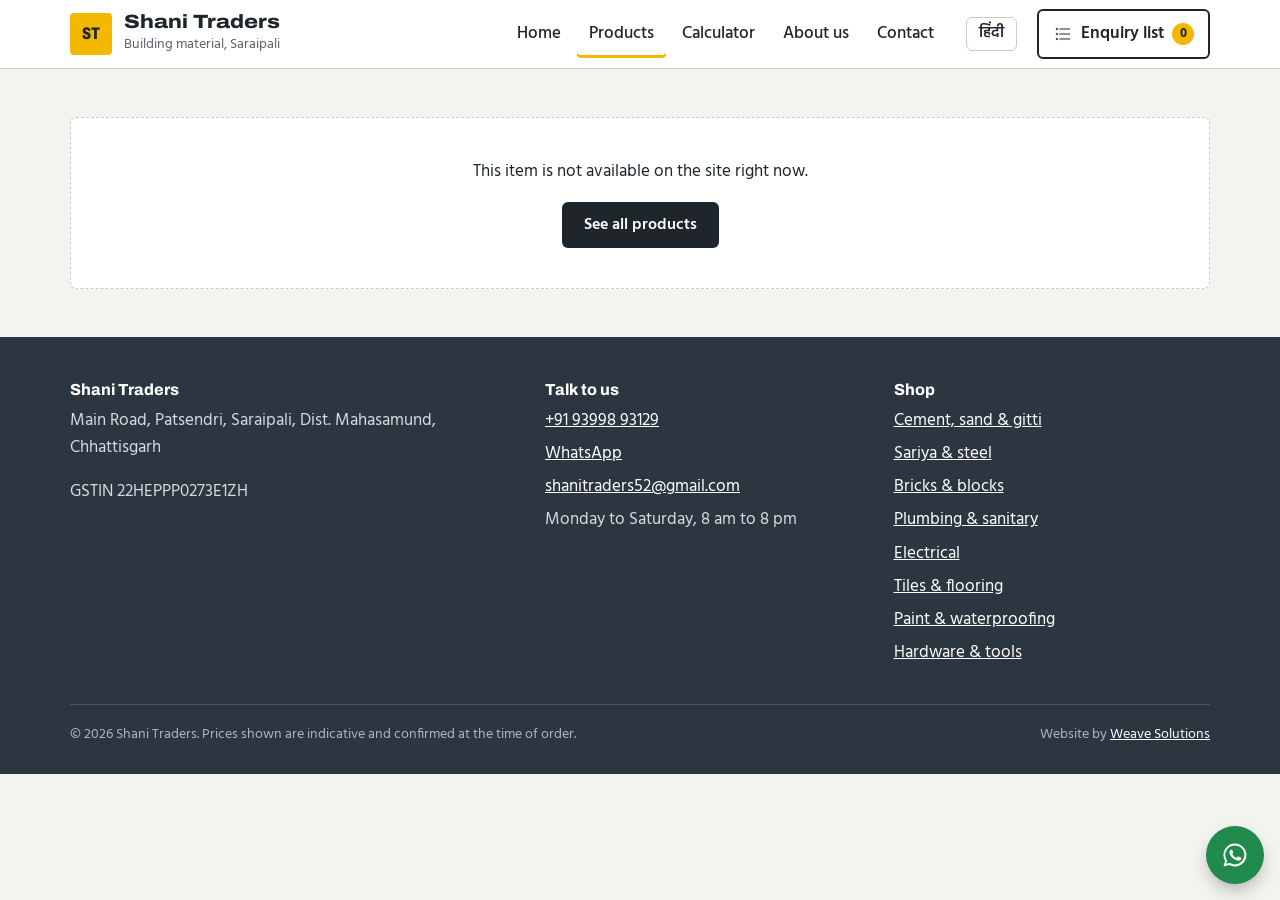
<file: product.html>
<!doctype html>
<html lang="en">
<head>
<meta charset="utf-8">
<meta name="viewport" content="width=device-width, initial-scale=1, viewport-fit=cover">
<title>Product | Shani Traders</title>
<meta name="description" content="Product details, price and enquiry.">
<meta name="theme-color" content="#1E252B">
<link rel="icon" href="images/favicon.svg" type="image/svg+xml">
<link rel="preconnect" href="https://fonts.googleapis.com">
<link rel="preconnect" href="https://fonts.gstatic.com" crossorigin>
<link href="https://fonts.googleapis.com/css2?family=Archivo:wdth,wght@62..125,400..800&family=Hind:wght@400;500;600;700&display=swap" rel="stylesheet">
<link rel="stylesheet" href="style.css">
</head>
<body data-page="products" data-title="title.products">
<div id="site-header"></div>
<main id="main">
<div class="wrap"><div id="pd"><p style="padding:48px 0" data-t="pd.loading"></p></div>
<section id="related" class="section" style="padding-top:0" hidden><h2 data-t="pd.related"></h2><div class="grid" id="rel"></div></section></div>
</main>
<div id="site-footer"></div>
<script src="config.js"></script>
<script src="lang.js"></script>
<script src="app.js"></script>
<script>
(async () => {
  const { $, esc, cat, card, loadProducts, params, priceHTML, media, creditHTML, productWA, svg, t, pName, pDesc, unitT, shopName } = ST;
  let ps = [];
  try { ps = await loadProducts(); } catch (e) { }
  const p = ps.find(x => x.id === params.get('id'));
  if (!p) { $('#pd').innerHTML = `<div class="empty" style="margin:48px 0"><p>${esc(t('pd.missing'))}</p><a class="btn btn-dark" href="products.html">${esc(t('pd.all'))}</a></div>`; return; }
  const c = cat(p.category), u = unitT(p.unit);
  document.title = pName(p) + ' | ' + shopName();
  $('#pd').innerHTML = `<div class="product">
    <div><div class="p-media">${p.inStock ? '' : `<span class="tag-out">${esc(t('card.out'))}</span>`}${media(p)}</div>${creditHTML(p)}</div>
    <div>
      <p class="crumb"><a href="products.html">${esc(t('p.title'))}</a> / <a href="products.html?cat=${encodeURIComponent(c.id)}">${esc(c.name)}</a></p>
      <h1>${esc(pName(p))}</h1>
      <p class="price">${priceHTML(p)}</p>
      <span class="stock${p.inStock ? '' : ' out'}">${esc(t(p.inStock ? 'pd.in' : 'pd.out'))}</span>
      ${pDesc(p) ? `<p>${esc(pDesc(p))}</p>` : ''}
      <div class="buy">
        <div class="qty"><button type="button" data-step="-1" aria-label="${esc(t('pd.less'))}">−</button><input id="qty" type="number" min="1" value="1" inputmode="numeric" aria-label="${esc(t('pd.qty', { unit: u }))}"><button type="button" data-step="1" aria-label="${esc(t('pd.more'))}">+</button></div>
        <span class="muted">${esc(u)}</span>
      </div>
      <div class="buy">
        ${p.inStock ? `<button class="btn btn-dark" data-add="${esc(p.id)}" data-qty="#qty">${esc(t('pd.add'))}</button>` : ''}
        <a class="btn btn-wa" id="wa" target="_blank" rel="noopener">${svg('wa')}${esc(t(p.inStock ? 'pd.wa' : 'pd.waBack'))}</a>
      </div>
      <dl class="facts">
        ${p.brand ? `<dt>${esc(t('pd.brand'))}</dt><dd>${esc(p.brand)}</dd>` : ''}
        <dt>${esc(t('pd.soldPer'))}</dt><dd>${esc(u)}</dd>
        <dt>${esc(t('pd.cat'))}</dt><dd>${esc(c.name)}</dd>
      </dl>
    </div></div>`;
  const q = $('#qty'), wa = $('#wa');
  const sync = () => { wa.href = productWA(p, Math.max(1, parseInt(q.value, 10) || 1)); };
  $('.qty').addEventListener('click', e => { const b = e.target.closest('[data-step]'); if (!b) return; q.value = Math.max(1, (parseInt(q.value, 10) || 1) + Number(b.dataset.step)); sync(); });
  q.addEventListener('input', sync); sync();
  const rel = ps.filter(x => x.category === p.category && x.id !== p.id).slice(0, 4);
  if (rel.length) { $('#rel').innerHTML = rel.map(card).join(''); $('#related').hidden = false; }
})();
</script>
</body>
</html>
</file>
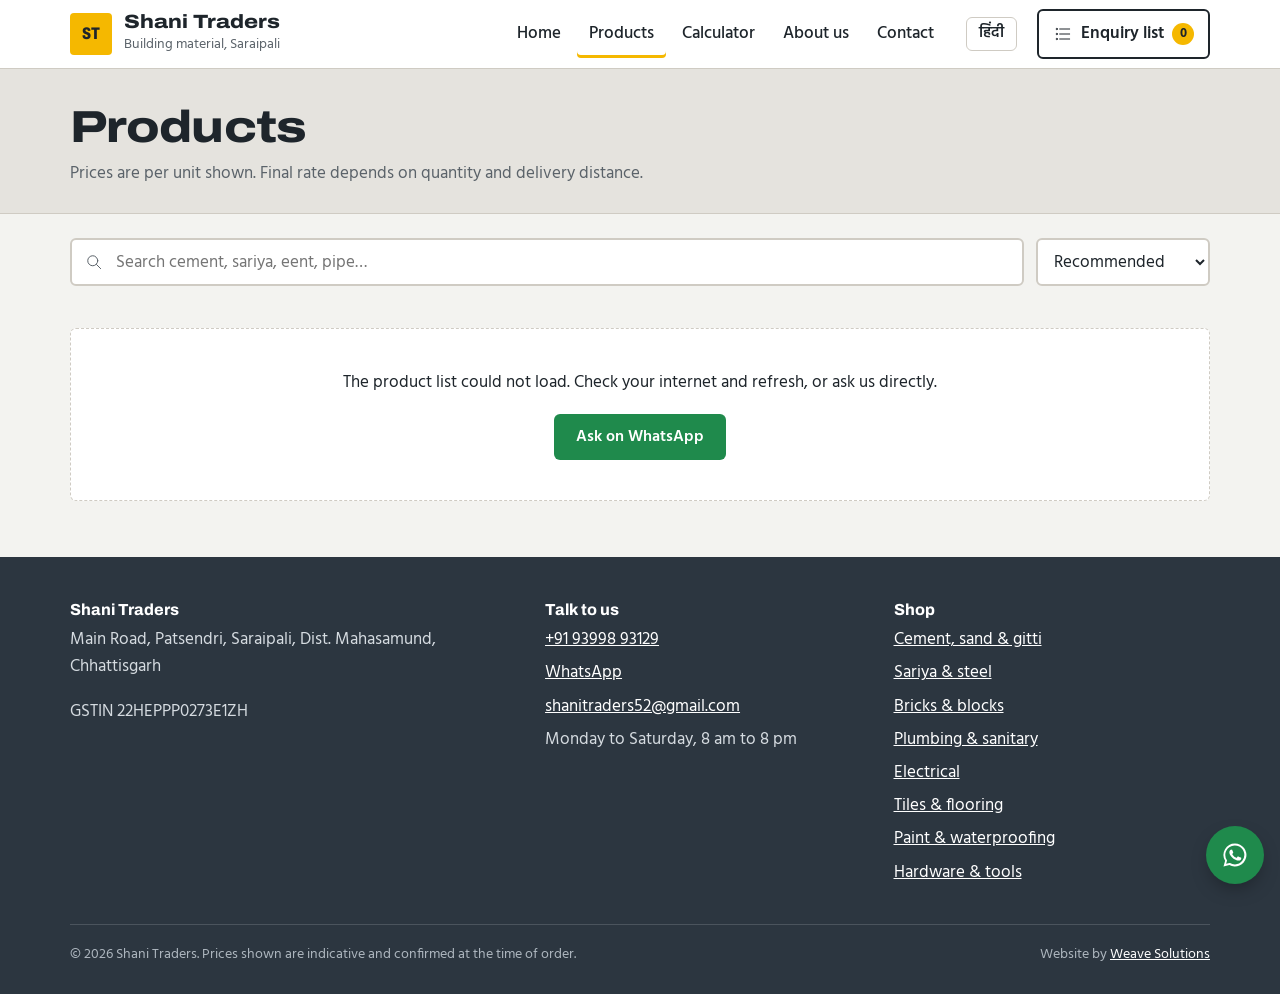
<file: products.html>
<!doctype html>
<html lang="en">
<head>
<meta charset="utf-8">
<meta name="viewport" content="width=device-width, initial-scale=1, viewport-fit=cover">
<title>Products | Shani Traders, Saraipali</title>
<meta name="description" content="Cement, TMT sariya, bricks, sand, gitti, pipes, wire, tiles and paint with prices. Add to your list and enquire on WhatsApp.">
<meta name="theme-color" content="#1E252B">
<link rel="icon" href="images/favicon.svg" type="image/svg+xml">
<link rel="preconnect" href="https://fonts.googleapis.com">
<link rel="preconnect" href="https://fonts.gstatic.com" crossorigin>
<link href="https://fonts.googleapis.com/css2?family=Archivo:wdth,wght@62..125,400..800&family=Hind:wght@400;500;600;700&display=swap" rel="stylesheet">
<link rel="stylesheet" href="style.css">
</head>
<body data-page="products" data-title="title.products">
<div id="site-header"></div>
<main id="main">
<section class="page-head"><div class="wrap">
  <h1 data-t="p.title">Products</h1><p data-t="p.sub"></p>
</div></section>
<div class="wrap" style="padding-bottom:56px">
  <div class="tools">
    <div class="search"><span id="s-ico"></span><label class="sr" for="q" data-t="p.searchLbl"></label>
      <input id="q" type="search" data-t-ph="p.search" autocomplete="off"></div>
    <label class="sr" for="sort" data-t="p.sort"></label>
    <select id="sort"><option value="rec" data-t="p.rec"></option><option value="low" data-t="p.low"></option><option value="high" data-t="p.high"></option><option value="name" data-t="p.name"></option></select>
  </div>
  <div class="chips" id="chips" role="group" data-t-aria="p.cat"></div>
  <p class="result-count" id="count" aria-live="polite"></p>
  <div class="grid" id="grid"></div>
</div>
</main>
<div id="site-footer"></div>
<script src="config.js"></script>
<script src="lang.js"></script>
<script src="app.js"></script>
<script>
(async () => {
  const { $, esc, cat, CATS, card, loadProducts, params, svg, waLink, t, shopName, pName, itemsN } = ST;
  $('#s-ico').outerHTML = svg('search');
  const st = { cat: params.get('cat') || 'all', q: params.get('q') || '', sort: 'rec' };
  $('#q').value = st.q;
  let ps = [];
  try { ps = await loadProducts(); }
  catch (e) { $('#grid').outerHTML = `<div class="empty"><p>${esc(t('p.err'))}</p><a class="btn btn-wa" href="${waLink(t('wa.generic', { shop: shopName() }))}" target="_blank" rel="noopener">${esc(t('pd.wa'))}</a></div>`; return; }
  const ids = [...new Set([...CATS.map(c => c.id), ...ps.map(p => p.category)])].filter(id => ps.some(p => p.category === id));
  function chips() {
    $('#chips').innerHTML = [['all', t('p.all'), ps.length], ...ids.map(id => [id, cat(id).name, ps.filter(p => p.category === id).length])]
      .map(([id, name, n]) => `<button class="chip" data-cat="${esc(id)}" aria-pressed="${st.cat === id}">${esc(name)}<span>${n}</span></button>`).join('');
  }
  const hay = p => [p.name, p.nameHi, p.brand, p.tags, cat(p.category).name, (CATS.find(c => c.id === p.category) || {}).name, (CATS.find(c => c.id === p.category) || {}).nameHi].join(' ').toLowerCase();
  function render() {
    const words = st.q.toLowerCase().split(/\s+/).filter(Boolean);
    let list = ps.filter(p => (st.cat === 'all' || p.category === st.cat) && words.every(w => hay(p).includes(w)));
    const pv = p => p.price === '' ? Infinity : p.price;
    if (st.sort === 'low') list.sort((a, b) => pv(a) - pv(b));
    if (st.sort === 'high') list.sort((a, b) => (b.price || 0) - (a.price || 0));
    if (st.sort === 'name') list.sort((a, b) => pName(a).localeCompare(pName(b)));
    const n = itemsN(list.length);
    $('#count').textContent = st.cat !== 'all' ? t('p.in', { count: n, cat: cat(st.cat).name }) : n;
    $('#grid').innerHTML = list.length ? list.map(card).join('') :
      `<div class="empty" style="grid-column:1/-1"><p>${esc(t('p.none', { q: st.q }))}</p>
       <a class="btn btn-wa" href="${waLink(t('p.noneWa', { shop: shopName(), q: st.q }))}" target="_blank" rel="noopener">${esc(t('pd.wa'))}</a></div>`;
    const u = new URLSearchParams(); if (st.cat !== 'all') u.set('cat', st.cat); if (st.q) u.set('q', st.q);
    history.replaceState(null, '', location.pathname + (u.toString() ? '?' + u : ''));
  }
  $('#chips').addEventListener('click', e => { const b = e.target.closest('[data-cat]'); if (!b) return; st.cat = b.dataset.cat; chips(); render(); });
  let tm; $('#q').addEventListener('input', e => { clearTimeout(tm); tm = setTimeout(() => { st.q = e.target.value.trim(); render(); }, 150); });
  $('#sort').addEventListener('change', e => { st.sort = e.target.value; render(); });
  chips(); render();
})();
</script>
</body>
</html>
</file>
<file: style.css>
/* Shani Traders — site styles */
:root{
  --ink:#1E252B; --steel:#2C3640; --steel-2:#3A4651;
  --concrete:#E5E3DE; --paper:#F3F3F0; --white:#FFFFFF;
  --line:#CFCBC3; --muted:#5B636A;
  --hv:#F5B800; --hv-deep:#D99E00;
  --rust:#A6401F; --wa:#1F8A4C; --wa-deep:#176B3A;
  --f-head:"Archivo",system-ui,-apple-system,"Segoe UI",sans-serif;
  --f-body:"Hind",system-ui,-apple-system,"Segoe UI",sans-serif;
  --wrap:1180px;
}
*,*::before,*::after{box-sizing:border-box}
html{-webkit-text-size-adjust:100%;scroll-padding-top:80px}
body{margin:0;background:var(--paper);color:var(--ink);font:400 1.0625rem/1.6 var(--f-body);
  padding-bottom:env(safe-area-inset-bottom,0px)}
img{max-width:100%;display:block}
a{color:inherit}
h1,h2,h3{font-family:var(--f-head);line-height:1.1;margin:0 0 .5em;font-weight:750}
h2{font-size:clamp(1.5rem,3vw,2.1rem);font-stretch:112%;letter-spacing:-.01em}
h3{font-size:1.08rem;font-stretch:100%}
p{margin:0 0 1em}
:focus-visible{outline:3px solid var(--hv);outline-offset:2px;border-radius:2px}
.wrap{max-width:var(--wrap);margin:0 auto;padding:0 20px}
.sr{position:absolute!important;width:1px;height:1px;overflow:hidden;clip:rect(0 0 0 0);white-space:nowrap}
.skip{position:absolute;left:-999px;top:8px;background:var(--hv);padding:8px 12px;z-index:100;font-weight:600}
.skip:focus{left:8px}
.muted{color:var(--muted)}
.section{padding:56px 0}
.section-head{display:flex;justify-content:space-between;align-items:end;gap:16px;margin-bottom:24px;flex-wrap:wrap}
.section-head p{margin:0;color:var(--muted);max-width:52ch}

/* Buttons */
.btn{display:inline-flex;align-items:center;justify-content:center;gap:8px;min-height:46px;padding:0 20px;
  border:2px solid transparent;border-radius:6px;font:600 1rem/1 var(--f-body);text-decoration:none;cursor:pointer;
  background:var(--white);color:var(--ink);transition:background .15s,border-color .15s}
.btn svg{width:20px;height:20px;flex:none}
.btn-dark{background:var(--ink);color:var(--white)}
.btn-dark:hover{background:var(--steel-2)}
.btn-hv{background:var(--hv);color:var(--ink)}
.btn-hv:hover{background:var(--hv-deep)}
.btn-wa{background:var(--wa);color:#fff}
.btn-wa:hover{background:var(--wa-deep)}
.btn-ghost{background:transparent;border-color:var(--line)}
.btn-ghost:hover{border-color:var(--ink)}
.btn-sm{min-height:38px;padding:0 14px;font-size:.95rem}
.btn-block{width:100%}
.btn[disabled]{opacity:.5;cursor:not-allowed}
.btn-danger{background:transparent;color:var(--rust);border-color:var(--rust)}

/* Header */
.hdr{background:var(--white);border-bottom:1px solid var(--line);position:sticky;top:0;z-index:40;
  padding-top:env(safe-area-inset-top,0px)}
.hdr-in{display:flex;align-items:center;gap:20px;min-height:68px}
.brand{display:flex;align-items:center;gap:12px;text-decoration:none;margin-right:auto}
.brand-mark{width:42px;height:42px;background:var(--hv);display:grid;place-items:center;border-radius:4px;
  font:800 1.05rem/1 var(--f-head);font-stretch:75%;letter-spacing:.02em}
.brand b{display:block;font:800 1.2rem/1 var(--f-head);font-stretch:118%}
.brand small{display:block;color:var(--muted);font-size:.85rem;margin-top:3px}
.nav{display:flex;gap:4px;align-items:center}
.nav a{padding:10px 12px;text-decoration:none;font-weight:500;border-radius:4px}
.nav a:hover{background:var(--paper)}
.nav a[aria-current="page"]{box-shadow:inset 0 -3px 0 var(--hv)}
.list-btn{display:inline-flex;align-items:center;gap:8px;text-decoration:none;font-weight:600;
  padding:9px 14px;border:2px solid var(--ink);border-radius:6px}
.list-btn svg{width:20px;height:20px}
.badge{min-width:22px;height:22px;padding:0 6px;border-radius:11px;background:var(--hv);display:inline-grid;place-items:center;
  font:700 .8rem/1 var(--f-body)}
.nav-toggle{display:none;background:none;border:0;padding:10px;cursor:pointer}
.nav-toggle svg{width:26px;height:26px}
@media (max-width:860px){
  .nav-toggle{display:block;order:3}
  .list-btn{order:2;padding:8px 10px}
  .list-btn .lbl{display:none}
  .nav{position:absolute;left:0;right:0;top:100%;background:var(--white);border-bottom:1px solid var(--line);
    flex-direction:column;align-items:stretch;padding:8px 20px 16px;display:none}
  .nav.open{display:flex}
  .nav a{padding:12px 4px;border-bottom:1px solid var(--concrete)}
  .nav a[aria-current="page"]{box-shadow:inset 4px 0 0 var(--hv);padding-left:12px}
  .brand small{display:none}
}

/* Hero with rate board */
.hero{padding:48px 0 56px;border-bottom:1px solid var(--line);background:var(--concrete)}
.hero-grid{display:grid;grid-template-columns:1.05fr .95fr;gap:48px;align-items:center}
.hero h1{font-size:clamp(2.3rem,5.4vw,4.1rem);font-stretch:125%;font-weight:800;letter-spacing:-.02em;line-height:1;max-width:14ch}
.hero .hi{font-size:clamp(1.15rem,2vw,1.4rem);font-weight:500;margin:18px 0 8px}
.hero .sub{color:var(--muted);max-width:46ch}
.hero-cta{display:flex;flex-wrap:wrap;gap:12px;margin-top:24px}
.board{background:var(--steel);color:#fff;border-radius:6px;overflow:hidden;box-shadow:0 18px 40px -22px rgba(30,37,43,.6)}
.board-stripe{height:12px;background:repeating-linear-gradient(-45deg,var(--hv) 0 14px,var(--ink) 14px 28px)}
.board-head{display:flex;justify-content:space-between;align-items:baseline;padding:18px 22px 10px;gap:12px}
.board-head h2{font-size:1.35rem;font-stretch:118%;margin:0;color:#fff}
.board-head time{font-size:.9rem;color:#B9C2CA}
.rates{list-style:none;margin:0;padding:0 8px}
.rates li a{display:flex;justify-content:space-between;align-items:center;gap:16px;padding:12px 14px;text-decoration:none;
  border-top:1px dashed rgba(255,255,255,.18)}
.rates li a:hover{background:var(--steel-2)}
.rb-name{font-weight:500;line-height:1.25}
.rb-name small{display:block;color:#B9C2CA;font-size:.85rem;font-weight:400}
.rb-price{text-align:right;font:700 1.7rem/1 var(--f-head);font-stretch:72%;color:var(--hv);white-space:nowrap;font-variant-numeric:tabular-nums}
.rb-price small{font:400 .82rem/1 var(--f-body);color:#B9C2CA;margin-left:3px}
.rb-price.ask{font-size:1.15rem;color:#fff}
.rb-out{display:block;color:#FF9C7A;font-size:.8rem;font-weight:600}
.rb-empty{padding:18px 14px;color:#B9C2CA}
.board-foot{padding:14px 22px 18px;font-size:.88rem;color:#B9C2CA;border-top:1px dashed rgba(255,255,255,.18);margin-top:4px}
.board-foot a{color:var(--hv)}
@media (max-width:900px){.hero-grid{grid-template-columns:1fr;gap:32px}.hero{padding-top:32px}}

/* Category tiles */
.cats{display:grid;grid-template-columns:repeat(auto-fill,minmax(250px,1fr));gap:14px}
.cat{display:grid;grid-template-columns:52px 1fr;gap:4px 16px;align-items:start;padding:18px;background:var(--white);
  border:1px solid var(--line);border-radius:6px;text-decoration:none}
.cat:hover{border-color:var(--ink)}
.cat .ico{grid-row:span 3;width:52px;height:52px;background:var(--concrete);border-radius:4px;color:var(--steel);padding:8px}
.cat-stage{font-size:.85rem;color:var(--muted)}
.cat h3{margin:0}
.cat-count{font-size:.9rem;color:var(--muted)}
.ico{display:inline-grid;place-items:center}
.ico svg{width:100%;height:100%}

/* Steps */
.steps{display:grid;grid-template-columns:repeat(3,1fr);gap:28px;counter-reset:s;list-style:none;padding:0;margin:0}
.steps li{counter-increment:s;border-top:3px solid var(--ink);padding-top:16px}
.steps li::before{content:counter(s);display:block;font:800 2.6rem/1 var(--f-head);font-stretch:75%;color:var(--hv-deep);margin-bottom:8px}
.steps p{color:var(--muted);margin:0}
@media (max-width:760px){.steps{grid-template-columns:1fr}}

.strip{background:var(--ink);color:#fff}
.strip .wrap{display:flex;flex-wrap:wrap;gap:16px 40px;justify-content:space-between;align-items:center;padding-top:28px;padding-bottom:28px}
.strip p{margin:0;font-size:1.15rem;max-width:52ch}

/* Page header */
.page-head{background:var(--concrete);border-bottom:1px solid var(--line);padding:34px 0 26px}
.page-head h1{font-size:clamp(1.9rem,4vw,2.8rem);font-stretch:120%;font-weight:800;letter-spacing:-.015em;margin:0}
.page-head p{margin:8px 0 0;color:var(--muted)}
.crumb{font-size:.9rem;color:var(--muted);margin-bottom:8px}
.crumb a{color:var(--muted)}

/* Catalogue */
.tools{display:flex;flex-wrap:wrap;gap:12px;align-items:center;margin:24px 0 14px}
.search{flex:1 1 280px;position:relative}
.search input{width:100%;min-height:48px;padding:0 14px 0 44px;border:2px solid var(--line);border-radius:6px;font:inherit;background:var(--white)}
.search input:focus{border-color:var(--ink);outline:none}
.search svg{position:absolute;left:14px;top:50%;transform:translateY(-50%);width:20px;height:20px;color:var(--muted)}
select,.field input,.field textarea,.field select{min-height:48px;padding:0 12px;border:2px solid var(--line);border-radius:6px;font:inherit;background:var(--white);color:var(--ink)}
.chips{display:flex;gap:8px;overflow-x:auto;padding:2px 0 10px;scrollbar-width:thin}
.chip{flex:none;padding:8px 14px;border:1.5px solid var(--line);border-radius:999px;background:var(--white);font:500 .95rem/1.2 var(--f-body);cursor:pointer;white-space:nowrap}
.chip[aria-pressed="true"]{background:var(--ink);color:#fff;border-color:var(--ink)}
.chip span{color:var(--muted);margin-left:4px}
.chip[aria-pressed="true"] span{color:#B9C2CA}
.result-count{color:var(--muted);font-size:.95rem;margin:4px 0 16px}
.grid{display:grid;grid-template-columns:repeat(auto-fill,minmax(232px,1fr));gap:16px}
.card{background:var(--white);border:1px solid var(--line);border-radius:6px;display:flex;flex-direction:column;overflow:hidden}
.card-media{position:relative;aspect-ratio:4/3;background:var(--concrete);display:grid;place-items:center;color:var(--steel)}
.card-media .ico,.p-media .ico{width:34%;opacity:.85}
.card-media img,.p-media img{position:absolute;inset:0;width:100%;height:100%;object-fit:cover}
.tag-out{position:absolute;left:10px;top:10px;background:var(--rust);color:#fff;font-size:.8rem;font-weight:600;padding:3px 9px;border-radius:3px;z-index:1}
.card-body{padding:14px 16px 16px;display:flex;flex-direction:column;gap:2px;flex:1}
.card-brand{font-size:.88rem;color:var(--muted)}
.card h3{margin:0;font-size:1.02rem;line-height:1.3}
.card h3 a{text-decoration:none}
.card h3 a:hover{text-decoration:underline}
.price{margin:8px 0 12px;display:flex;align-items:baseline;flex-wrap:wrap;gap:4px 8px}
.amt{font:700 1.5rem/1 var(--f-head);font-stretch:80%;font-variant-numeric:tabular-nums}
.per{color:var(--muted);font-size:.92rem}
.mrp{color:var(--muted);font-size:.88rem}
.ask{font-weight:600;color:var(--steel-2)}
.card-actions{margin-top:auto;display:grid;grid-template-columns:1fr auto;gap:8px}
.card-actions .btn{min-height:42px;padding:0 12px;font-size:.95rem}
.icon-btn{width:42px;padding:0!important}
.is-out .card-media{filter:grayscale(1)}
.empty{padding:40px 20px;text-align:center;background:var(--white);border:1px dashed var(--line);border-radius:6px}

/* Product page */
.product{display:grid;grid-template-columns:1fr 1fr;gap:40px;padding:32px 0 48px;align-items:start}
.p-media{position:relative;aspect-ratio:1/1;background:var(--concrete);border-radius:6px;display:grid;place-items:center;color:var(--steel);overflow:hidden}
.product h1{font-size:clamp(1.7rem,3.6vw,2.5rem);font-stretch:112%;font-weight:800}
.product .price .amt{font-size:2.3rem}
.stock{display:inline-flex;align-items:center;gap:8px;font-weight:600;margin-bottom:16px}
.stock::before{content:"";width:10px;height:10px;border-radius:50%;background:var(--wa)}
.stock.out{color:var(--rust)}.stock.out::before{background:var(--rust)}
.qty{display:inline-flex;align-items:center;border:2px solid var(--line);border-radius:6px;background:var(--white)}
.qty button{width:44px;height:44px;border:0;background:none;font-size:1.3rem;cursor:pointer}
.qty input{width:70px;height:44px;border:0;text-align:center;font:600 1.05rem var(--f-body);-moz-appearance:textfield}
.qty input::-webkit-outer-spin-button,.qty input::-webkit-inner-spin-button{-webkit-appearance:none;margin:0}
.buy{display:flex;flex-wrap:wrap;gap:12px;align-items:center;margin:18px 0}
.facts{border-top:1px solid var(--line);margin-top:20px;padding-top:12px;display:grid;grid-template-columns:auto 1fr;gap:6px 20px;font-size:.98rem}
.facts dt{color:var(--muted)}.facts dd{margin:0}
@media (max-width:800px){.product{grid-template-columns:1fr;gap:20px;padding-top:20px}.p-media{aspect-ratio:4/3}}

/* Enquiry page */
.enq{display:grid;grid-template-columns:1.1fr .9fr;gap:32px;padding:32px 0 56px;align-items:start}
.panel{background:var(--white);border:1px solid var(--line);border-radius:6px;padding:22px}
.panel h2{font-size:1.3rem;font-stretch:110%}
.items{list-style:none;margin:0;padding:0}
.items li{display:grid;grid-template-columns:1fr auto auto;gap:12px;align-items:center;padding:12px 0;border-bottom:1px solid var(--concrete)}
.items li:last-child{border-bottom:0}
.items .nm{line-height:1.3}
.items .nm small{display:block;color:var(--muted)}
.items .qty input{width:56px}
.items .qty button{width:36px}
.items .rm{background:none;border:0;color:var(--rust);cursor:pointer;font:500 .9rem var(--f-body);padding:8px}
.field{display:flex;flex-direction:column;gap:6px;margin-bottom:14px}
.field label{font-weight:500}
.field textarea{padding:10px 12px;min-height:96px;resize:vertical}
.field input:focus,.field textarea:focus,.field select:focus,select:focus{border-color:var(--ink);outline:none}
.field .hint{font-size:.88rem;color:var(--muted)}
.row2{display:grid;grid-template-columns:1fr 1fr;gap:12px}
.hp{position:absolute;left:-5000px}
.msg{padding:12px 14px;border-radius:6px;margin-bottom:14px;font-weight:500}
.msg.err{background:#FBE9E4;color:var(--rust)}
.msg.ok{background:#E4F3EA;color:var(--wa-deep)}
.done{text-align:center;padding:28px 10px}
.done h2{font-size:1.6rem}
@media (max-width:860px){.enq{grid-template-columns:1fr}.row2{grid-template-columns:1fr}}

/* About / contact */
.prose{max-width:68ch}
.facts-grid{display:grid;grid-template-columns:repeat(auto-fit,minmax(240px,1fr));gap:24px;margin-top:28px}
.facts-grid div{border-top:3px solid var(--ink);padding-top:14px}
.facts-grid p{color:var(--muted);margin:0}
.contact{display:grid;grid-template-columns:.9fr 1.1fr;gap:32px;padding:32px 0 56px}
.contact dl{margin:0}
.contact dt{font-weight:600;margin-top:16px}
.contact dt:first-child{margin-top:0}
.contact dd{margin:2px 0 0;color:var(--muted)}
.contact dd a{color:var(--ink)}
.map{border:0;width:100%;min-height:360px;height:100%;border-radius:6px;background:var(--concrete)}
@media (max-width:860px){.contact{grid-template-columns:1fr}}

/* Footer */
.ftr{background:var(--steel);color:#D5DBE0;padding:44px 0 calc(28px + env(safe-area-inset-bottom,0px));margin-top:0}
.ftr-grid{display:grid;grid-template-columns:1.4fr 1fr 1fr;gap:32px}
.ftr h3{color:#fff;font-size:1rem}
.ftr a{color:#fff}
.ftr ul{list-style:none;margin:0;padding:0}
.ftr li{margin-bottom:6px}
.ftr-base{border-top:1px solid rgba(255,255,255,.15);margin-top:32px;padding-top:18px;display:flex;justify-content:space-between;flex-wrap:wrap;gap:8px;font-size:.9rem;color:#AEB7BF}
@media (max-width:760px){.ftr-grid{grid-template-columns:1fr}}

/* Floating WhatsApp + toast */
.fab{position:fixed;right:16px;bottom:calc(16px + env(safe-area-inset-bottom,0px));width:58px;height:58px;border-radius:50%;
  background:var(--wa);color:#fff;display:grid;place-items:center;box-shadow:0 8px 20px -6px rgba(0,0,0,.4);z-index:50}
.fab svg{width:30px;height:30px}
.toast{position:fixed;left:50%;bottom:calc(24px + env(safe-area-inset-bottom,0px));transform:translate(-50%,20px);opacity:0;
  background:var(--ink);color:#fff;padding:12px 16px;border-radius:6px;display:flex;gap:14px;align-items:center;z-index:60;
  transition:opacity .2s,transform .2s;max-width:calc(100% - 100px)}
.toast.show{opacity:1;transform:translate(-50%,0)}
.toast a{color:var(--hv);font-weight:600;white-space:nowrap}
@media (prefers-reduced-motion:reduce){*{transition:none!important;animation:none!important}}

/* ================= Admin ================= */
.adm-bar{background:var(--ink);color:#fff;position:sticky;top:0;z-index:40;padding-top:env(safe-area-inset-top,0px)}
.adm-bar .wrap{display:flex;align-items:center;gap:12px;min-height:60px}
.adm-bar b{font:800 1.1rem/1 var(--f-head);font-stretch:115%;margin-right:auto}
.adm-bar a,.adm-bar button{color:#fff}
.adm-login{max-width:420px;margin:64px auto;padding:0 20px}
.tabs{display:flex;gap:4px;border-bottom:1px solid var(--line);margin:20px 0 0}
.tab{background:none;border:0;padding:12px 16px;font:600 1rem var(--f-body);cursor:pointer;border-bottom:3px solid transparent;color:var(--muted)}
.tab[aria-selected="true"]{color:var(--ink);border-bottom-color:var(--hv)}
.adm-tools{display:flex;flex-wrap:wrap;gap:10px;margin:18px 0}
.adm-tools .search{flex:1 1 240px}
.adm-list{display:flex;flex-direction:column;gap:8px;padding-bottom:110px}
.arow{display:grid;grid-template-columns:1fr 150px auto auto auto;gap:14px;align-items:center;background:var(--white);border:1px solid var(--line);border-radius:6px;padding:10px 14px}
.arow.dirty{border-color:var(--hv-deep);box-shadow:inset 4px 0 0 var(--hv)}
.arow.is-hidden{opacity:.6}
.arow .nm b{display:block;line-height:1.25}
.arow .nm small{color:var(--muted)}
.pr{display:flex;align-items:center;gap:4px;border:2px solid var(--line);border-radius:6px;padding:0 8px;background:var(--white)}
.pr input{width:100%;border:0;height:40px;font:600 1rem var(--f-body);background:none}
.pr input:focus{outline:none}
.pr:focus-within{border-color:var(--ink)}
.sw{display:inline-flex;align-items:center;gap:8px;cursor:pointer;font-size:.92rem;white-space:nowrap}
.sw input{appearance:none;-webkit-appearance:none;width:42px;height:24px;border-radius:12px;background:#C4C0B8;position:relative;cursor:pointer;margin:0;transition:background .15s}
.sw input::after{content:"";position:absolute;top:3px;left:3px;width:18px;height:18px;border-radius:50%;background:#fff;transition:left .15s}
.sw input:checked{background:var(--wa)}
.sw input:checked::after{left:21px}
.savebar{position:fixed;left:0;right:0;bottom:0;background:var(--ink);color:#fff;z-index:45;transform:translateY(110%);transition:transform .2s;
  padding-bottom:env(safe-area-inset-bottom,0px)}
.savebar.show{transform:none}
.savebar .wrap{display:flex;align-items:center;gap:12px;min-height:68px}
.savebar span{margin-right:auto;font-weight:600}
dialog{border:0;border-radius:8px;padding:0;width:min(640px,calc(100% - 24px));max-height:calc(100% - 24px)}
dialog::backdrop{background:rgba(30,37,43,.55)}
.dlg-head{display:flex;justify-content:space-between;align-items:center;padding:16px 20px;border-bottom:1px solid var(--line);position:sticky;top:0;background:#fff;z-index:1}
.dlg-head h2{margin:0;font-size:1.25rem}
.dlg-body{padding:18px 20px}
.dlg-foot{display:flex;gap:10px;padding:14px 20px;border-top:1px solid var(--line);position:sticky;bottom:0;background:#fff}
.dlg-foot .sp{margin-right:auto}
.checks{display:flex;flex-wrap:wrap;gap:18px;margin:6px 0 14px}
.ecard{background:var(--white);border:1px solid var(--line);border-radius:6px;padding:16px}
.ecard.new{box-shadow:inset 4px 0 0 var(--hv)}
.ecard-top{display:flex;justify-content:space-between;gap:12px;flex-wrap:wrap;align-items:start}
.ecard-top b{font-size:1.08rem}
.ecard pre{white-space:pre-wrap;font:inherit;background:var(--paper);padding:10px 12px;border-radius:4px;margin:10px 0}
.ecard .acts{display:flex;gap:8px;flex-wrap:wrap;align-items:center}
@media (max-width:760px){
  .arow{grid-template-columns:1fr 1fr;gap:10px}
  .arow .nm{grid-column:1/-1}
  .arow .pr{grid-column:1/-1}
  .arow [data-edit]{grid-column:1/-1}
}

/* Utilities and small-screen tuning */
[hidden]{display:none!important}
.adm-bar a{white-space:nowrap}
@media (max-width:560px){
  .adm-bar b{font-size:.95rem}
  .grid{grid-template-columns:1fr 1fr;gap:10px}
  .card-body{padding:10px 12px 12px}
  .card h3{font-size:.95rem}
  .amt{font-size:1.25rem}
  .card-actions{grid-template-columns:1fr 42px}
  .card-actions .btn{font-size:.85rem;padding:0 6px;white-space:nowrap}
  .card-media .ico{width:40%}
  .section{padding:40px 0}
}

/* Photo credit + admin photo tools */
.credit{font-size:.82rem;color:var(--muted);margin:8px 0 0}
.credit a{color:var(--muted)}
.thumb{width:52px;height:52px;border-radius:4px;background:var(--concrete);overflow:hidden;flex:none;display:grid;place-items:center;color:var(--steel);position:relative;border:0;padding:0;cursor:pointer}
.thumb .ico{width:60%}
.thumb img{position:absolute;inset:0;width:100%;height:100%;object-fit:cover}
.arow{grid-template-columns:52px 1fr 150px auto auto auto}
.photo-box{display:grid;grid-template-columns:120px 1fr;gap:14px;align-items:start;margin-bottom:14px}
.photo-box .p-media{aspect-ratio:1/1;border-radius:6px}
.photo-box .p-media .ico{width:45%}
.photo-acts{display:flex;flex-wrap:wrap;gap:8px}
.photo-acts .btn{min-height:40px}
.picks{display:grid;grid-template-columns:repeat(auto-fill,minmax(110px,1fr));gap:8px;margin:10px 0 14px}
.picks button{aspect-ratio:1/1;border:2px solid var(--line);border-radius:6px;padding:0;overflow:hidden;cursor:pointer;background:var(--concrete)}
.picks button:hover,.picks button:focus-visible{border-color:var(--ink)}
.picks img{width:100%;height:100%;object-fit:cover}
.picks-head{display:flex;gap:8px;margin-top:4px}
.picks-head input{flex:1;min-height:42px;padding:0 10px;border:2px solid var(--line);border-radius:6px;font:inherit}
@media (max-width:760px){
  .arow{grid-template-columns:52px 1fr 1fr}
  .arow .nm{grid-column:2/-1}
  .arow .pr{grid-column:1/-1}
  .arow [data-edit]{grid-column:1/-1}
  .photo-box{grid-template-columns:96px 1fr}
  .arow .sw.s1{grid-column:1/3}
  .arow .sw.s2{grid-column:3}
}
.photo-acts .is-off{opacity:.45;pointer-events:none}

/* ================= Language ================= */
html[lang="hi"]{--f-head:"Hind",system-ui,sans-serif}
html[lang="hi"] h1,html[lang="hi"] h2,html[lang="hi"] h3,html[lang="hi"] .brand b{font-stretch:100%;letter-spacing:0;font-weight:700}
html[lang="hi"] .hero h1{line-height:1.2;max-width:18ch}
html[lang="hi"] .page-head h1{line-height:1.25}
html[lang="hi"] body{line-height:1.7}
.lang-btn{background:none;border:1.5px solid var(--line);border-radius:6px;padding:8px 12px;font:600 .95rem/1 "Hind",var(--f-body);cursor:pointer;color:var(--ink);white-space:nowrap}
.lang-btn:hover{border-color:var(--ink)}
@media (max-width:860px){.lang-btn{order:1;padding:8px 10px}}

/* ================= Calculator ================= */
.calc{padding:24px 20px 56px}
.ctabs{display:flex;gap:8px;overflow-x:auto;padding-bottom:6px;margin-bottom:18px;scrollbar-width:thin}
.ctabs button{flex:none;padding:10px 16px;border:2px solid var(--line);border-radius:6px;background:var(--white);font:600 1rem/1.2 var(--f-body);cursor:pointer;color:var(--ink)}
.ctabs button[aria-selected="true"]{background:var(--ink);border-color:var(--ink);color:#fff}
.calc-grid{display:grid;grid-template-columns:1.1fr .9fr;gap:24px;align-items:start}
.cform fieldset{border:0;margin:0;padding:0;min-width:0}
.row3{display:grid;grid-template-columns:repeat(3,1fr);gap:12px}
.dim{display:flex;border:2px solid var(--line);border-radius:6px;background:var(--white);overflow:hidden}
.dim:focus-within{border-color:var(--ink)}
.dim input{flex:1;min-width:0;border:0;min-height:44px;padding:0 10px;font:inherit}
.dim select{border:0;border-left:1px solid var(--line);border-radius:0;min-height:44px;padding:0 6px;background:var(--paper)}
.dim input:focus,.dim select:focus{outline:none}
.field select{width:100%}
.cres{position:sticky;top:84px;background:var(--steel);color:#fff;border-color:var(--steel)}
.cres h2{color:#fff}
.cres .muted{color:#B9C2CA}
.rlist{list-style:none;margin:6px 0 18px;padding:0}
.rlist li{display:grid;grid-template-columns:1fr auto;gap:2px 12px;padding:12px 0;border-top:1px dashed rgba(255,255,255,.2);align-items:baseline}
.r-k{font-weight:500}
.r-v{font:700 1.7rem/1 var(--f-head);color:var(--hv);font-variant-numeric:tabular-nums;text-align:right;white-space:nowrap}
html[lang="en"] .r-v{font-stretch:75%}
.r-v small{font:400 .9rem/1 var(--f-body);color:#D5DBE0}
.r-sub{grid-column:1/-1;font-size:.88rem;color:#B9C2CA}
.r-acts{display:flex;flex-wrap:wrap;gap:10px}
.r-acts .btn-dark{background:var(--hv);color:var(--ink)}
.r-acts .btn-dark:hover{background:var(--hv-deep)}
.r-how{margin-top:18px;font-size:.9rem;color:#D5DBE0}
.r-how summary{cursor:pointer;font-weight:600;color:#fff}
.r-how p{margin:8px 0 0}
.calc-promo{display:grid;grid-template-columns:auto 1fr auto;gap:24px;align-items:center;text-decoration:none;
  background:var(--hv);border-radius:6px;padding:24px 28px}
.calc-promo-fig{display:flex;gap:6px;font:800 1.6rem/1 var(--f-head);font-stretch:75%}
.calc-promo-fig span{background:var(--ink);color:var(--hv);width:40px;height:48px;display:grid;place-items:center;border-radius:4px}
.calc-promo-txt b{display:block;font:700 1.35rem/1.2 var(--f-head);margin-bottom:4px}
.calc-promo .btn{background:var(--ink);color:#fff}
@media (max-width:860px){
  .calc-grid{grid-template-columns:1fr}
  .cres{position:static}
  .calc-promo{grid-template-columns:1fr;gap:14px;padding:20px}
}
@media (max-width:560px){.row3{grid-template-columns:1fr 1fr}.calc{padding:16px 16px 48px}}
.field{min-width:0}
.field input,.field textarea{width:100%}
.dim select{width:auto;flex:none}
.dim input{width:auto}
html[lang="hi"] .brand b{white-space:nowrap}
@media (max-width:860px){.hdr-in{gap:10px}.nav-toggle{padding:6px}}
@media (max-width:420px){.brand{gap:8px}.brand-mark{width:36px;height:36px;font-size:.95rem}.brand b{font-size:1.05rem}.lang-btn{padding:7px 8px;font-size:.9rem}.list-btn{padding:7px 8px}}
</file>
